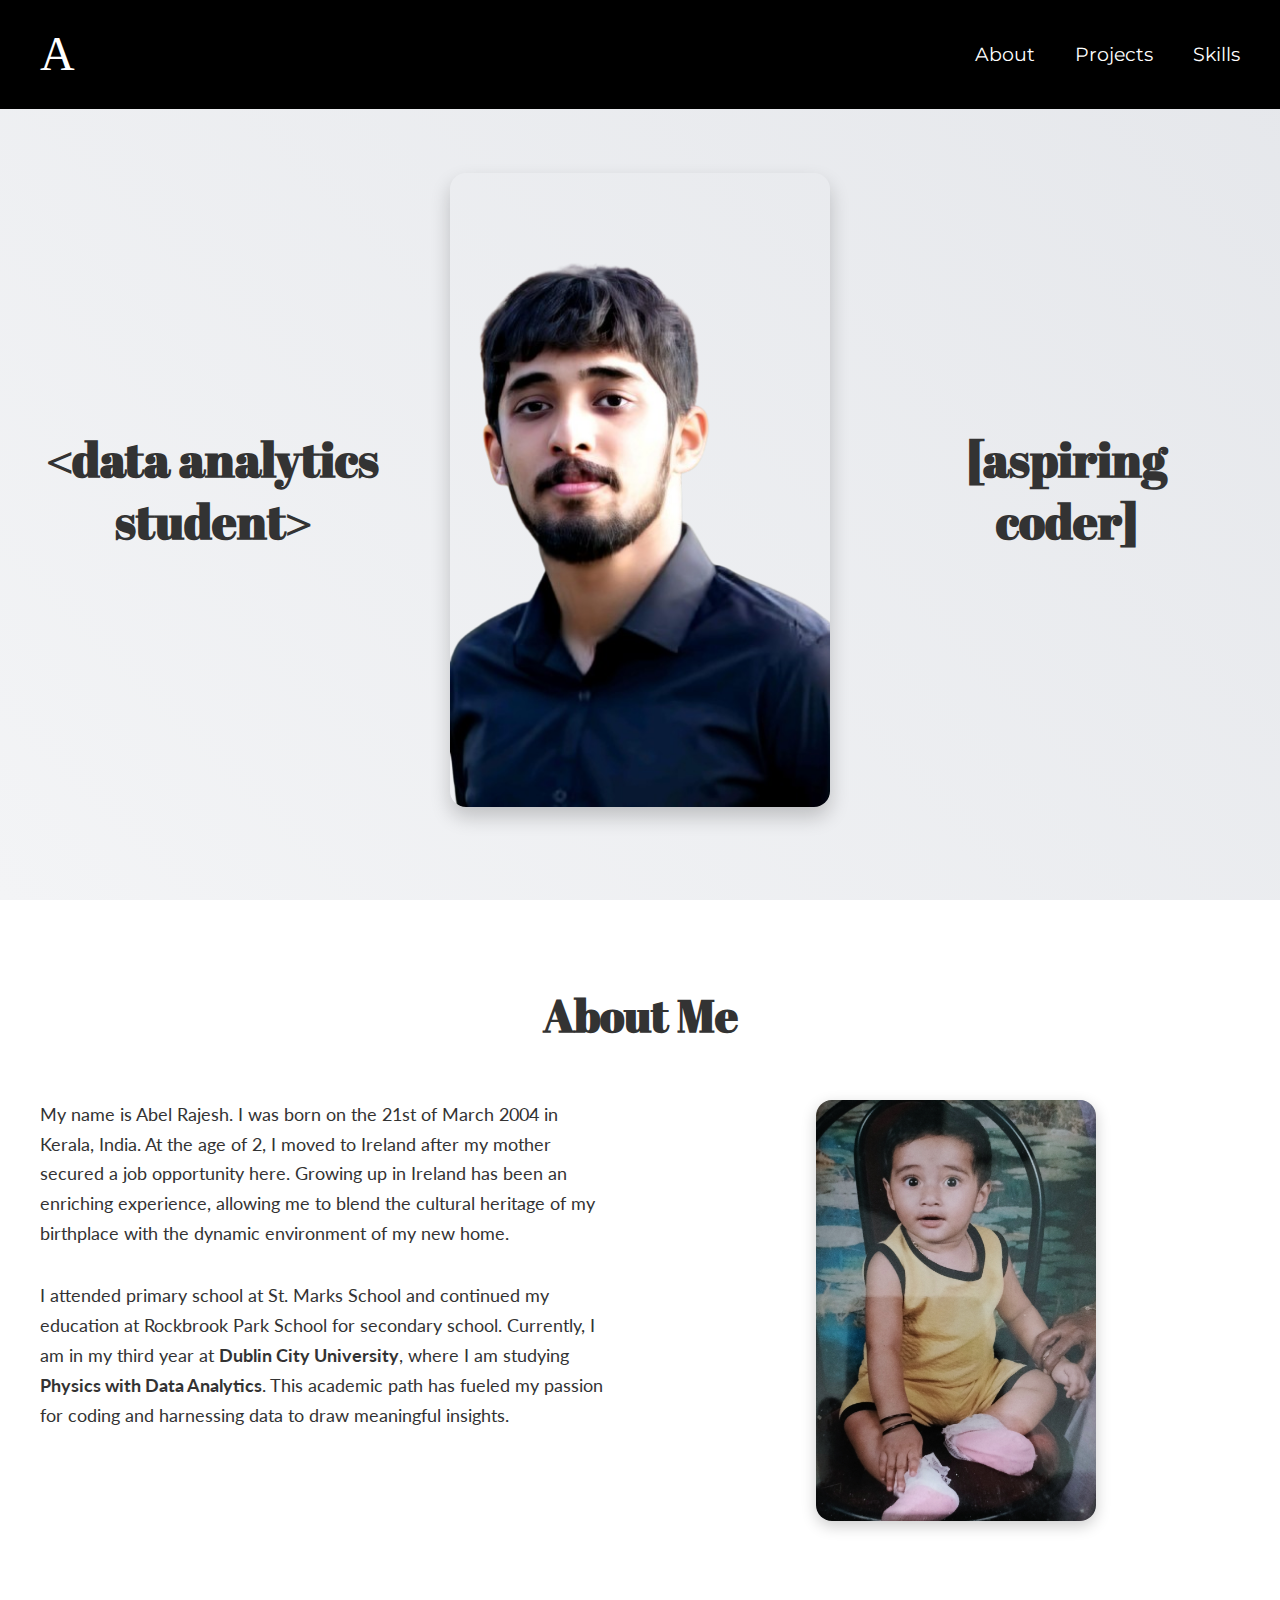
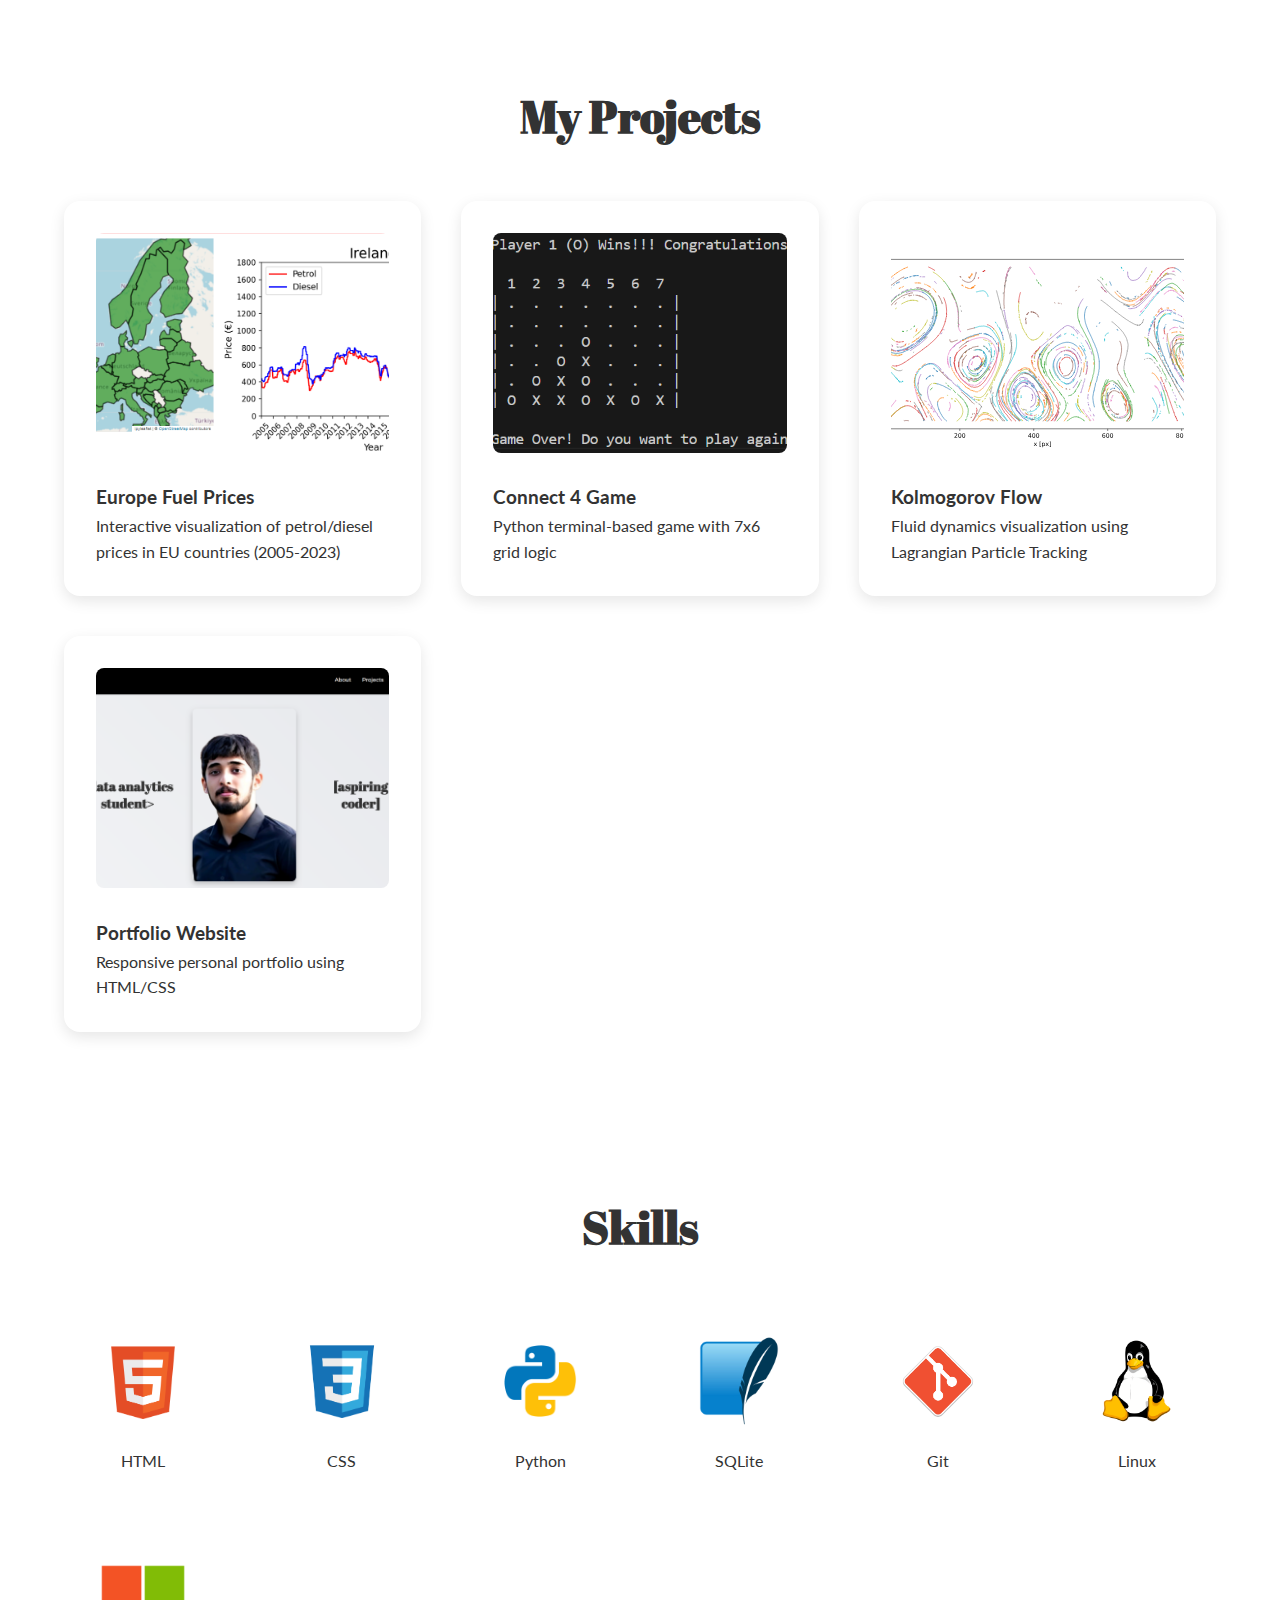
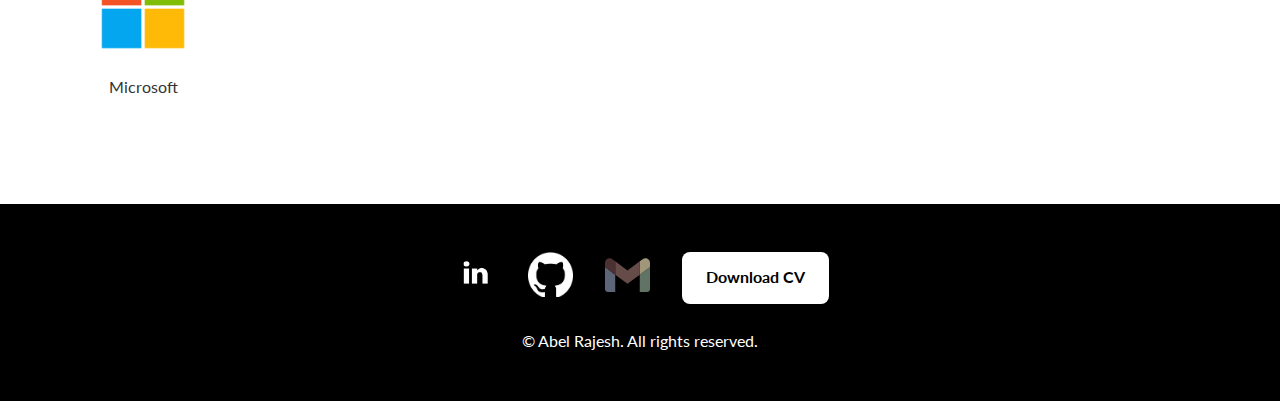
<file: index.html>
<!DOCTYPE html>
<html lang="en">
<head>
    <meta charset="UTF-8">
    <meta name="viewport" content="width=device-width, initial-scale=1.0">
    <title>Abel's Journey</title>
    <link rel="stylesheet" href="styles.css">
    <link href="https://fonts.googleapis.com/css2?family=Abril+Fatface&family=Lato:wght@400;700&family=Montserrat:wght@500&display=swap" rel="stylesheet">
</head>
<body>
    <header class="header">
        <div class="header-content">
            <a href="#" class="logo">A</a>
            <nav class="desktop-nav">
                <a href="#about">About</a>
                <a href="#projects">Projects</a>
                <a href="#skills">Skills</a>
            </nav>
            <div class="burger-menu" id="burger-menu">
                <div class="line"></div>
                <div class="line"></div>
                <div class="line"></div>
            </div>
        </div>
    </header>

    <nav class="mobile-nav" id="mobile-nav">
        <a href="#about">About</a>
        <a href="#projects">Projects</a>
        <a href="#skills">Skills</a>
    </nav>

    <main>
        <!-- Hero Section -->
        <section class="hero">
            <div class="hero-content">
                <h1 class="hero-left">&lt;data analytics student&gt;</h1>
                <img src="pics/abelcropped.png" alt="Abel" class="hero-image">
                <h1 class="hero-right">[aspiring coder]</h1>
            </div>
        </section>

        <!-- About Section -->
        <section id="about" class="section">
            <div class="section-content">
                <h2>About Me</h2>
                <div class="about-grid">
                    <div class="about-text">
                        <p>My name is Abel Rajesh. I was born on the 21st of March 2004 in Kerala, India. At the age of 2, I moved to Ireland after my mother secured a job opportunity here. Growing up in Ireland has been an enriching experience, allowing me to blend the cultural heritage of my birthplace with the dynamic environment of my new home.</p>
                        <p>I attended primary school at St. Marks School and continued my education at Rockbrook Park School for secondary school. Currently, I am in my third year at <strong>Dublin City University</strong>, where I am studying <strong>Physics with Data Analytics</strong>. This academic path has fueled my passion for coding and harnessing data to draw meaningful insights.</p>
                    </div>
                    <img src="pics/babyabel.jpg" alt="Baby Abel" class="about-image">
                </div>
            </div>
        </section>

        <!-- Projects Section -->
        <section id="projects" class="section">
            <div class="section-content">
                <h2>My Projects</h2>
                <div class="projects-grid">
                    <div class="project-card">
                        <img src="pics/proj1.png" alt="EU Fuel Prices">
                        <h3>Europe Fuel Prices</h3>
                        <p>Interactive visualization of petrol/diesel prices in EU countries (2005-2023)</p>
                    </div>
                    <div class="project-card">
                        <img src="pics/proj2.png" alt="Connect 4">
                        <h3>Connect 4 Game</h3>
                        <p>Python terminal-based game with 7x6 grid logic</p>
                    </div>
                    <div class="project-card">
                        <img src="pics/proj3.svg" alt="Kolmogorov Flow">
                        <h3>Kolmogorov Flow</h3>
                        <p>Fluid dynamics visualization using Lagrangian Particle Tracking</p>
                    </div>
                    <div class="project-card">
                        <img src="pics/proj4.png" alt="Portfolio">
                        <h3>Portfolio Website</h3>
                        <p>Responsive personal portfolio using HTML/CSS</p>
                    </div>
                </div>
            </div>
        </section>

        <!-- Skills Section -->
        <section id="skills" class="section">
            <div class="section-content">
                <h2>Skills</h2>
                <div class="skills-grid">
                    <div class="skill-item">
                        <img src="pics/html.png" alt="HTML">
                        <p>HTML</p>
                    </div>
                    <div class="skill-item">
                        <img src="pics/css.png" alt="CSS">
                        <p>CSS</p>
                    </div>
                    <div class="skill-item">
                        <img src="pics/python.png" alt="Python">
                        <p>Python</p>
                    </div>
                    <div class="skill-item">
                        <img src="pics/sqlite.png" alt="SQLite">
                        <p>SQLite</p>
                    </div>
                    <div class="skill-item">
                        <img src="pics/git.png" alt="Git">
                        <p>Git</p>
                    </div>
                    <div class="skill-item">
                        <img src="pics/linux.png" alt="Linux">
                        <p>Linux</p>
                    </div>
                    <div class="skill-item">
                        <img src="pics/microsoft.png" alt="Microsoft">
                        <p>Microsoft</p>
                    </div>
                </div>
            </div>
        </section>
    </main>

    <footer class="footer">
        <div class="social-links">
            <a href="https://linkedin.com/in/abel-rajesh" target="_blank">
                <img src="pics/linkedin.png" alt="LinkedIn">
            </a>
            <a href="https://github.com/abelraj20" target="_blank">
                <img src="pics/github.png" alt="GitHub">
            </a>
            <a href="mailto:abel.rajesh2@mail.dcu.ie">
                <img src="pics/gmail.svg" alt="Email">
            </a>
            <a href="pics/Abel_Rajesh_CV.pdf" download class="cv-button">Download CV</a>
        </div>
        <p>&copy; <span id="year"></span> Abel Rajesh. All rights reserved.</p>
    </footer>

    <script>
        // Mobile Menu Toggle
        const burgerMenu = document.getElementById('burger-menu');
        const mobileNav = document.getElementById('mobile-nav');

        // Close menu function
        const closeMenu = () => {
            mobileNav.classList.remove('active');
            burgerMenu.classList.remove('active');
        };

        // Toggle menu
        burgerMenu.addEventListener('click', (e) => {
            e.stopPropagation();
            mobileNav.classList.toggle('active');
            burgerMenu.classList.toggle('active');
        });

        // Close menu on click outside or link click
        document.addEventListener('click', (e) => {
            if (!burgerMenu.contains(e.target) && !mobileNav.contains(e.target)) {
                closeMenu();
            }
        });

        // Smooth scroll and close menu
        document.querySelectorAll('a[href^="#"]').forEach(anchor => {
            anchor.addEventListener('click', function(e) {
                e.preventDefault();
                const target = document.querySelector(this.getAttribute('href'));
                target.scrollIntoView({
                    behavior: 'smooth',
                    block: 'start'
                });
                closeMenu();
            });
        });

        // Logo click to top
        document.querySelector('.logo').addEventListener('click', (e) => {
            e.preventDefault();
            window.scrollTo({
                top: 0,
                behavior: 'smooth'
            });
        });
    </script>
</body>
</html>
</file>
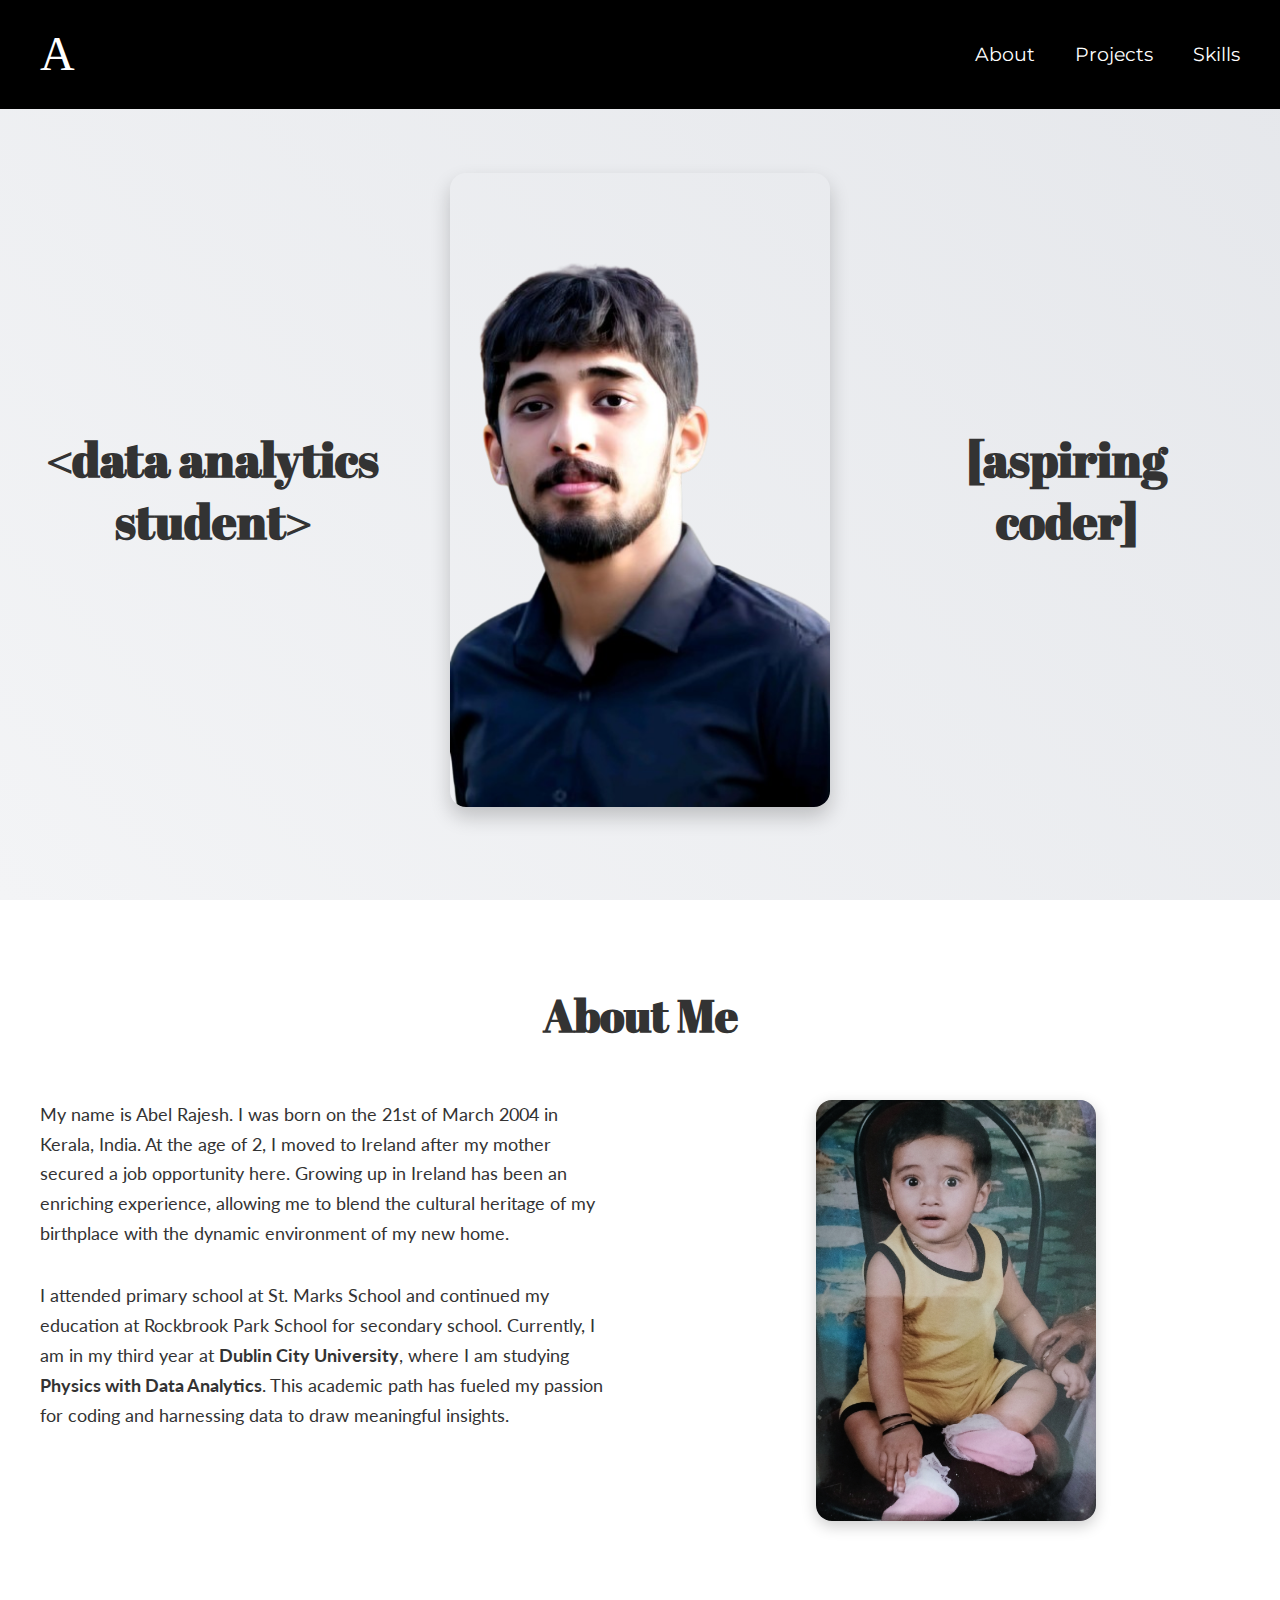
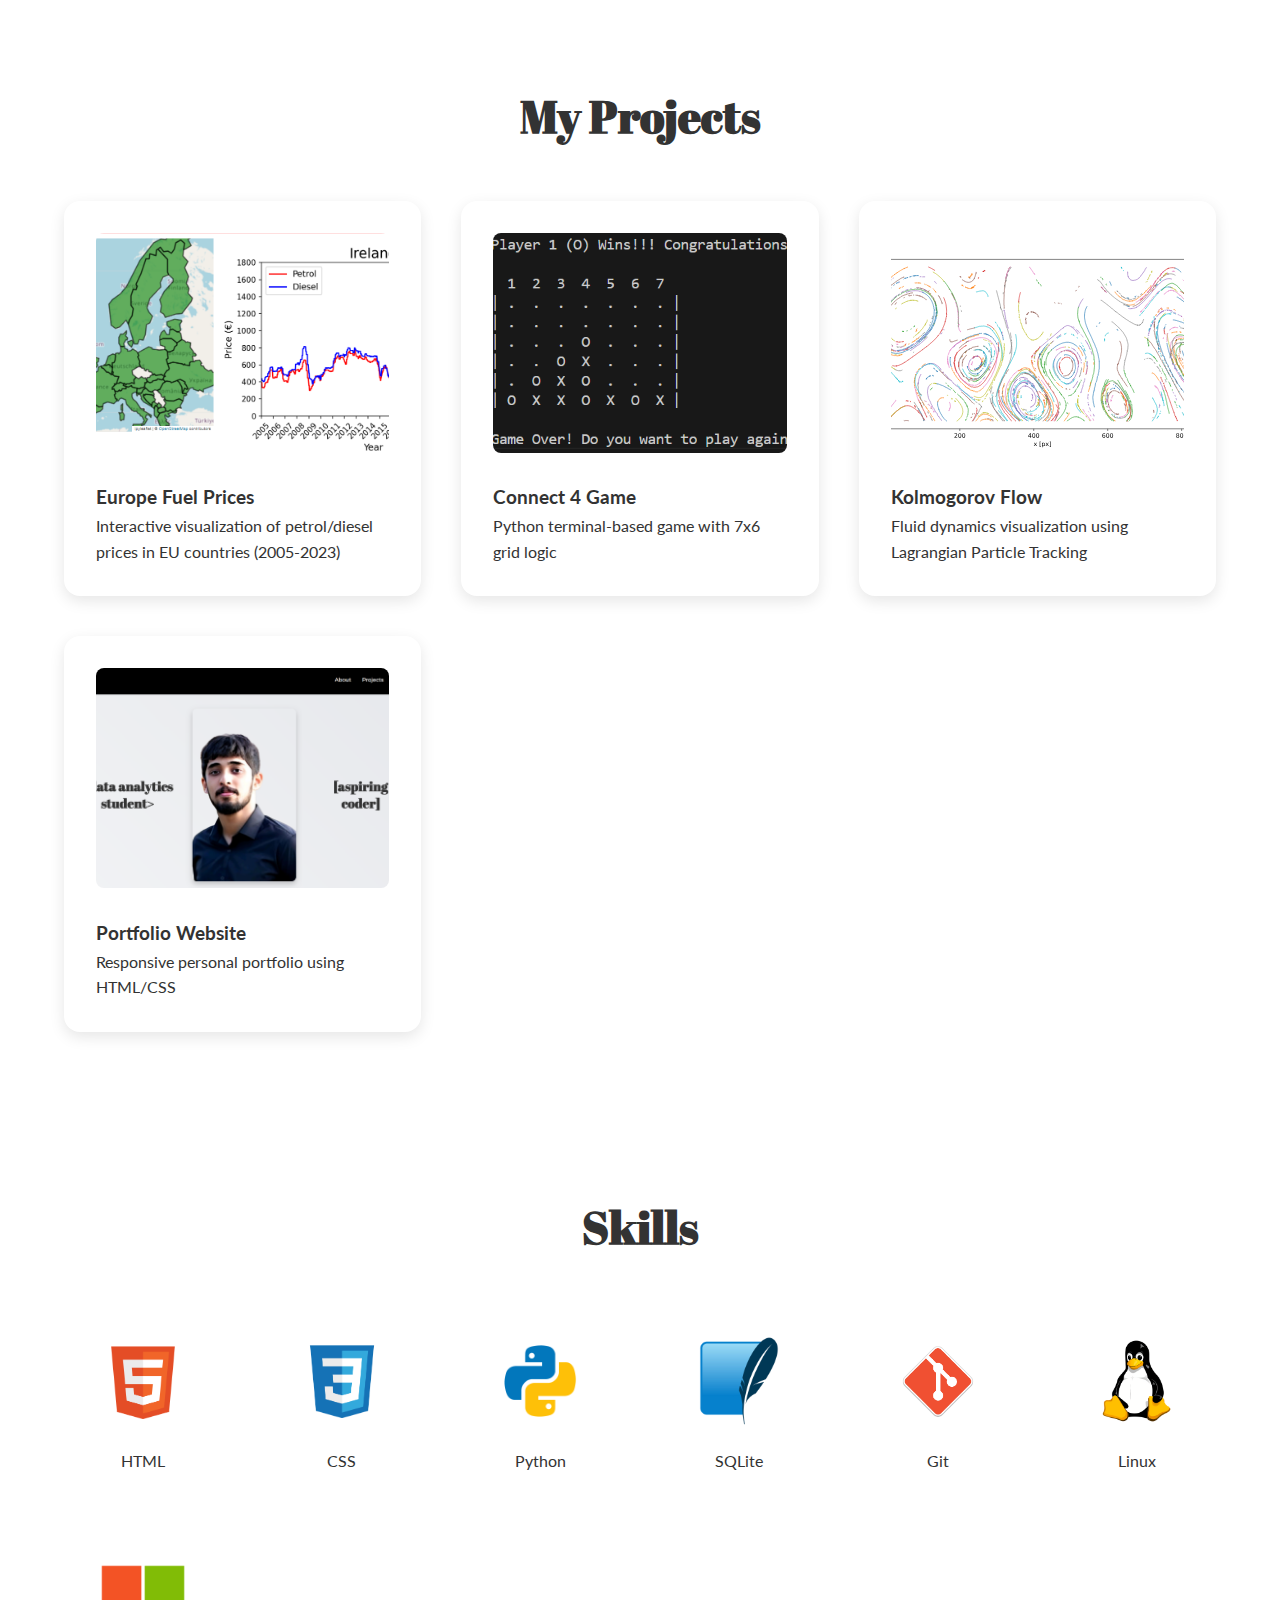
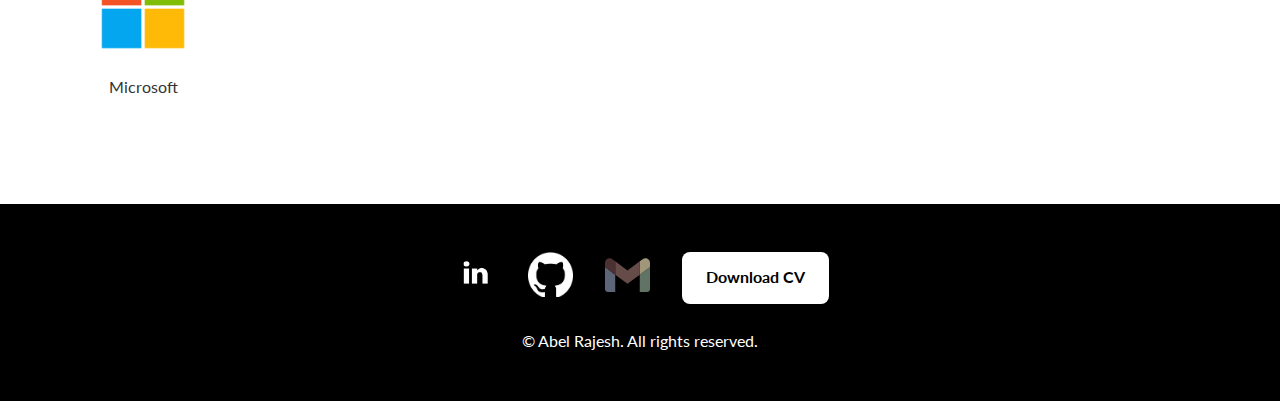
<file: webpagecode.html>
<!DOCTYPE html>
<html lang="en">
<head>
    <meta charset="UTF-8">
    <meta name="viewport" content="width=device-width, initial-scale=1.0">
    <title>Abel's Journey</title>
    <link rel="stylesheet" href="styles.css">
    <link href="https://fonts.googleapis.com/css2?family=Abril+Fatface&family=Lato:wght@400;700&family=Montserrat:wght@500&display=swap" rel="stylesheet">
</head>
<body>
    <header class="header">
        <div class="header-content">
            <a href="#" class="logo">A</a>
            <nav class="desktop-nav">
                <a href="#about">About</a>
                <a href="#projects">Projects</a>
                <a href="#skills">Skills</a>
            </nav>
            <div class="burger-menu" id="burger-menu">
                <div class="line"></div>
                <div class="line"></div>
                <div class="line"></div>
            </div>
        </div>
    </header>

    <nav class="mobile-nav" id="mobile-nav">
        <a href="#about">About</a>
        <a href="#projects">Projects</a>
        <a href="#skills">Skills</a>
    </nav>

    <main>
        <!-- Hero Section -->
        <section class="hero">
            <div class="hero-content">
                <h1 class="hero-left">&lt;data analytics student&gt;</h1>
                <img src="pics/abelcropped.png" alt="Abel" class="hero-image">
                <h1 class="hero-right">[aspiring coder]</h1>
            </div>
        </section>

        <!-- About Section -->
        <section id="about" class="section">
            <div class="section-content">
                <h2>About Me</h2>
                <div class="about-grid">
                    <div class="about-text">
                        <p>My name is Abel Rajesh. I was born on the 21st of March 2004 in Kerala, India. At the age of 2, I moved to Ireland after my mother secured a job opportunity here. Growing up in Ireland has been an enriching experience, allowing me to blend the cultural heritage of my birthplace with the dynamic environment of my new home.</p>
                        <p>I attended primary school at St. Marks School and continued my education at Rockbrook Park School for secondary school. Currently, I am in my third year at <strong>Dublin City University</strong>, where I am studying <strong>Physics with Data Analytics</strong>. This academic path has fueled my passion for coding and harnessing data to draw meaningful insights.</p>
                    </div>
                    <img src="pics/babyabel.jpg" alt="Baby Abel" class="about-image">
                </div>
            </div>
        </section>

        <!-- Projects Section -->
        <section id="projects" class="section">
            <div class="section-content">
                <h2>My Projects</h2>
                <div class="projects-grid">
                    <div class="project-card">
                        <img src="pics/proj1.png" alt="EU Fuel Prices">
                        <h3>Europe Fuel Prices</h3>
                        <p>Interactive visualization of petrol/diesel prices in EU countries (2005-2023)</p>
                    </div>
                    <div class="project-card">
                        <img src="pics/proj2.png" alt="Connect 4">
                        <h3>Connect 4 Game</h3>
                        <p>Python terminal-based game with 7x6 grid logic</p>
                    </div>
                    <div class="project-card">
                        <img src="pics/proj3.svg" alt="Kolmogorov Flow">
                        <h3>Kolmogorov Flow</h3>
                        <p>Fluid dynamics visualization using Lagrangian Particle Tracking</p>
                    </div>
                    <div class="project-card">
                        <img src="pics/proj4.png" alt="Portfolio">
                        <h3>Portfolio Website</h3>
                        <p>Responsive personal portfolio using HTML/CSS</p>
                    </div>
                </div>
            </div>
        </section>

        <!-- Skills Section -->
        <section id="skills" class="section">
            <div class="section-content">
                <h2>Skills</h2>
                <div class="skills-grid">
                    <div class="skill-item">
                        <img src="pics/html.png" alt="HTML">
                        <p>HTML</p>
                    </div>
                    <div class="skill-item">
                        <img src="pics/css.png" alt="CSS">
                        <p>CSS</p>
                    </div>
                    <div class="skill-item">
                        <img src="pics/python.png" alt="Python">
                        <p>Python</p>
                    </div>
                    <div class="skill-item">
                        <img src="pics/sqlite.png" alt="SQLite">
                        <p>SQLite</p>
                    </div>
                    <div class="skill-item">
                        <img src="pics/git.png" alt="Git">
                        <p>Git</p>
                    </div>
                    <div class="skill-item">
                        <img src="pics/linux.png" alt="Linux">
                        <p>Linux</p>
                    </div>
                    <div class="skill-item">
                        <img src="pics/microsoft.png" alt="Microsoft">
                        <p>Microsoft</p>
                    </div>
                </div>
            </div>
        </section>
    </main>

    <footer class="footer">
        <div class="social-links">
            <a href="https://linkedin.com/in/abel-rajesh" target="_blank">
                <img src="pics/linkedin.png" alt="LinkedIn">
            </a>
            <a href="https://github.com/abelraj20" target="_blank">
                <img src="pics/github.png" alt="GitHub">
            </a>
            <a href="mailto:abel.rajesh2@mail.dcu.ie">
                <img src="pics/gmail.svg" alt="Email">
            </a>
            <a href="pics/Abel_Rajesh_CV.pdf" download class="cv-button">Download CV</a>
        </div>
        <p>&copy; <span id="year"></span> Abel Rajesh. All rights reserved.</p>
    </footer>

    <script>
        // Mobile Menu Toggle
        const burgerMenu = document.getElementById('burger-menu');
        const mobileNav = document.getElementById('mobile-nav');

        // Close menu function
        const closeMenu = () => {
            mobileNav.classList.remove('active');
            burgerMenu.classList.remove('active');
        };

        // Toggle menu
        burgerMenu.addEventListener('click', (e) => {
            e.stopPropagation();
            mobileNav.classList.toggle('active');
            burgerMenu.classList.toggle('active');
        });

        // Close menu on click outside or link click
        document.addEventListener('click', (e) => {
            if (!burgerMenu.contains(e.target) && !mobileNav.contains(e.target)) {
                closeMenu();
            }
        });

        // Smooth scroll and close menu
        document.querySelectorAll('a[href^="#"]').forEach(anchor => {
            anchor.addEventListener('click', function(e) {
                e.preventDefault();
                const target = document.querySelector(this.getAttribute('href'));
                target.scrollIntoView({
                    behavior: 'smooth',
                    block: 'start'
                });
                closeMenu();
            });
        });

        // Logo click to top
        document.querySelector('.logo').addEventListener('click', (e) => {
            e.preventDefault();
            window.scrollTo({
                top: 0,
                behavior: 'smooth'
            });
        });
    </script>
</body>
</html>
</file>
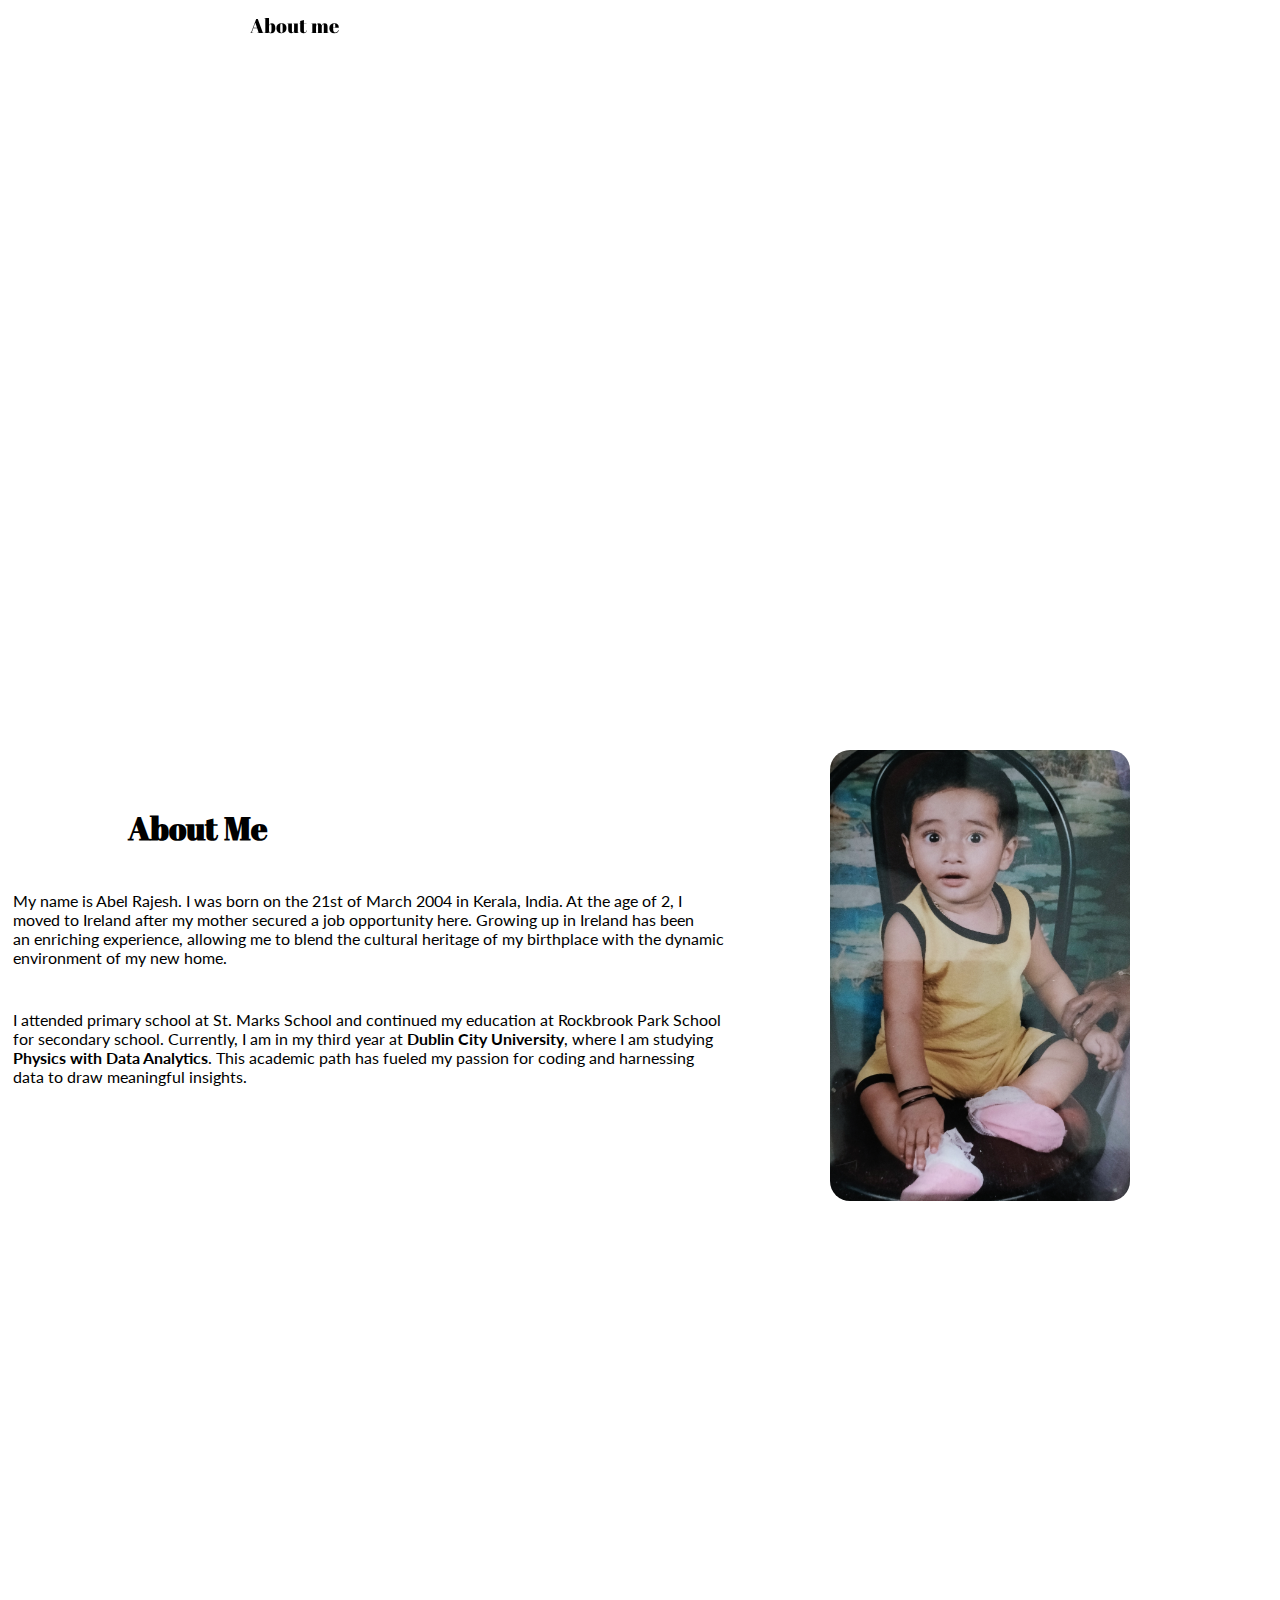
<file: webpagecode1.html>
<!DOCTYPE html>
<html lang="en">
<head>

    <meta charset="UTF-8">
    <meta name="viewport" content="width=device-width, initial-scale=1.0">
    <title>Abel's Journey</title>
    <link rel="stylesheet" type=text/css href="styles1.css">
    <link href="https://fonts.googleapis.com/css2?family=Abril+Fatface&display=swap" rel="stylesheet">
    <link href="https://fonts.googleapis.com/css2?family=Lato:wght@400;700&display=swap" rel="stylesheet">

</head>
<body>

    <h1 id="Aboutme" class="heading1">About Me</h1><br>

    <p class="paragraph1">
    My name is Abel Rajesh. I was born on the 21st of March 2004 in Kerala, India. At the age of 2, I 
    <br>moved to Ireland after my mother secured a job opportunity here. Growing up in Ireland has been 
    <br>an enriching experience, allowing me to blend the cultural heritage of my birthplace with the 
    dynamic <br>environment of my new home.
    </p>
    <p class="paragraph2">
    <br>I attended primary school at St. Marks School and continued my education at Rockbrook Park School<br> 
    for secondary school. Currently, I am in my third year at <strong>Dublin City University</strong>, 
    where I am studying <br><strong>Physics with Data Analytics</strong>. This academic path has fueled my 
    passion for coding and harnessing <br>data to draw meaningful insights.
    </p>

    <img src="pics1/babyabel.jpg" alt="Me at 6 months old." class="babyabel_img">
    <a href="#Aboutme" class="contents1">About me</a>
</body>
</html>
</file>
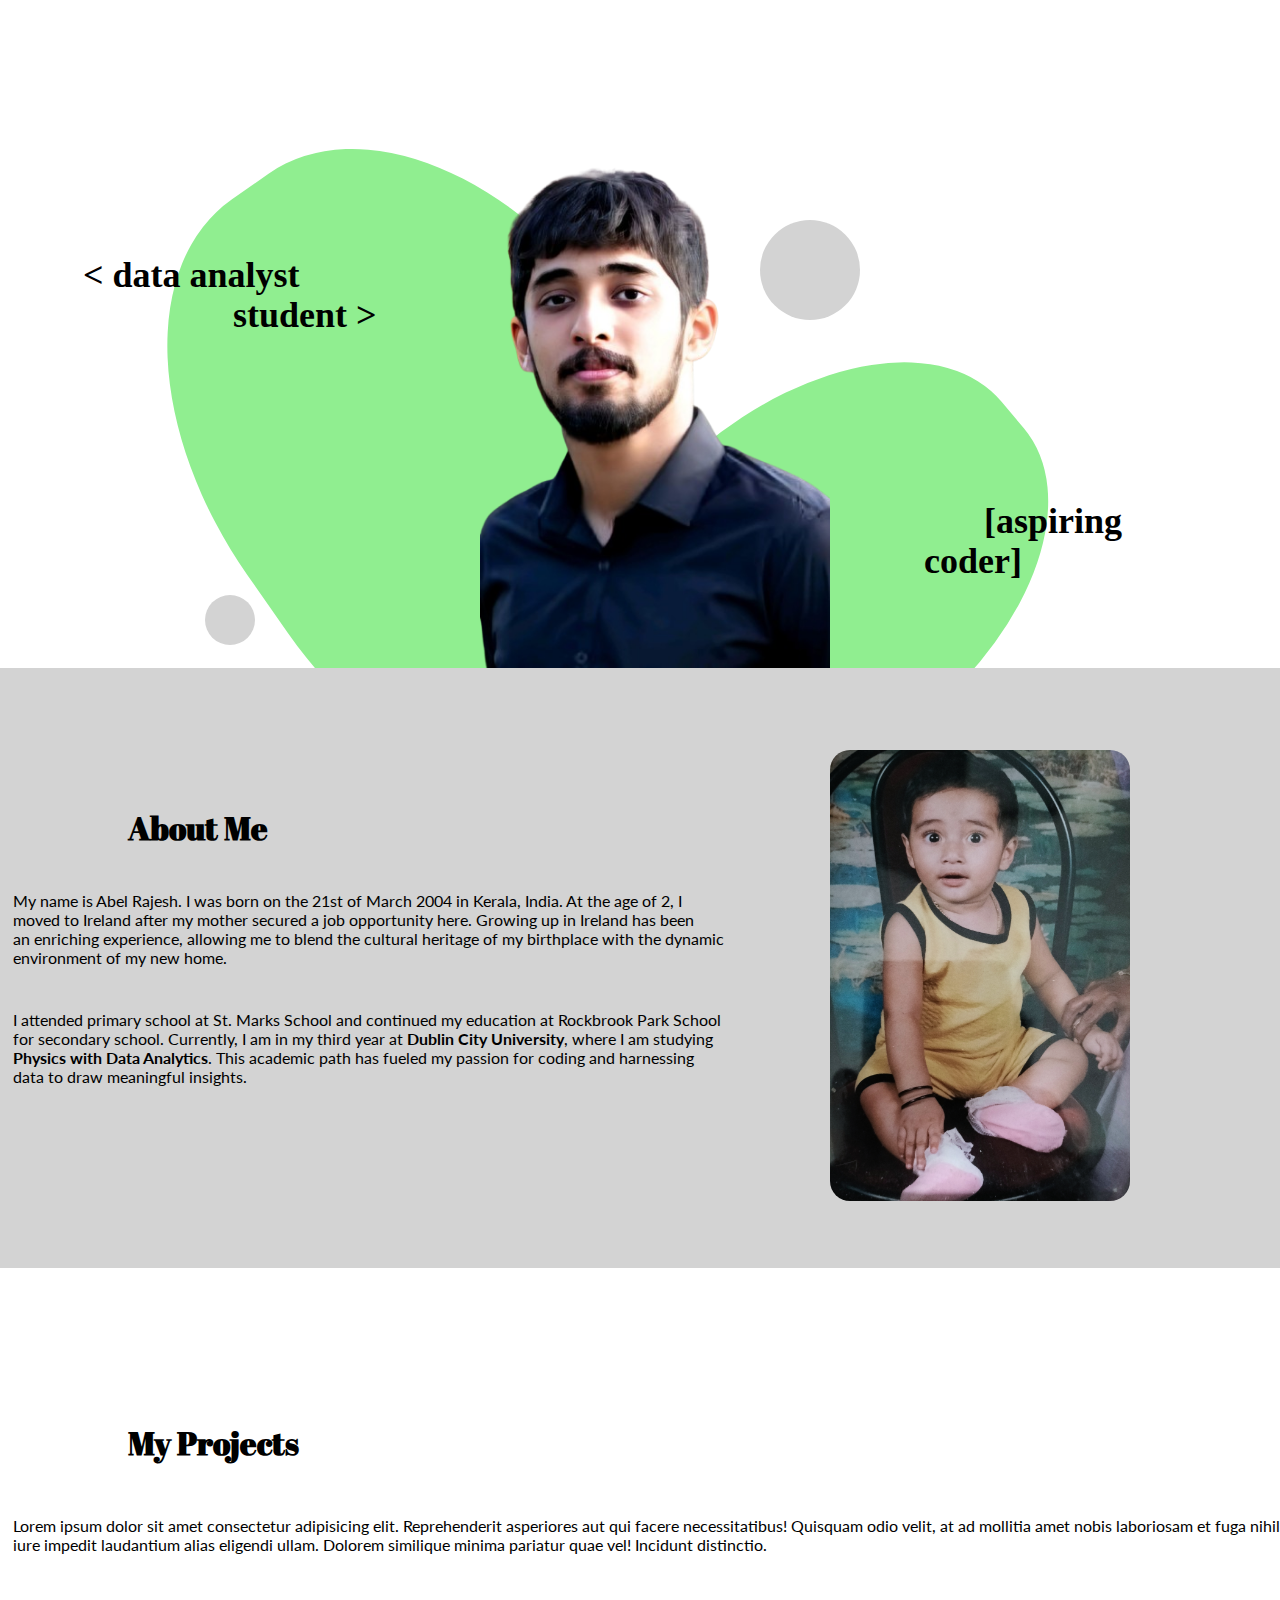
<file: day2html/webpagecode2.html>
<!DOCTYPE html>
<html lang="en">
<head>

    <meta charset="UTF-8">
    <meta name="viewport" content="width=device-width, initial-scale=1.0">
    <title>Abel's Journey</title>
    <link rel="stylesheet" type=text/css href="styles2.css">
    <link href="https://fonts.googleapis.com/css2?family=Abril+Fatface&display=swap" rel="stylesheet">
    <link href="https://fonts.googleapis.com/css2?family=Lato:wght@400;700&display=swap" rel="stylesheet">

</head>
<body>

    <div class="background_circle1"></div>
    <div class="background_circle2"></div>
    <div class="background_circle3"></div>
    <div class="background_circle4"></div>
    <div class="mainbackground"></div>

    <img src="pics2/abelcropped.png" alt="Me now" class="abel_img">

    <h1 class="heading1">
        <span class="word1">&lt; data analyst</span><br>
        <span class="word2">student &gt;</span>
    </h1>

    <h1 class="heading2">
        <span class="word3">[aspiring</span><br>
        <span class="word4">coder]</span>
    </h1>

    <h1 id="Aboutme" class="heading3">About Me</h1><br>

    <p class="paragraph1">
    My name is Abel Rajesh. I was born on the 21st of March 2004 in Kerala, India. At the age of 2, I 
    <br>moved to Ireland after my mother secured a job opportunity here. Growing up in Ireland has been 
    <br>an enriching experience, allowing me to blend the cultural heritage of my birthplace with the 
    dynamic <br>environment of my new home.
    </p>
    <p class="paragraph2">
    <br>I attended primary school at St. Marks School and continued my education at Rockbrook Park School<br> 
    for secondary school. Currently, I am in my third year at <strong>Dublin City University</strong>, 
    where I am studying <br><strong>Physics with Data Analytics</strong>. This academic path has fueled my 
    passion for coding and harnessing <br>data to draw meaningful insights.
    </p>

    <h1 id="MyProjects" class="heading4">My Projects</h1>
    <p class="paragraph3">
    Lorem ipsum dolor sit amet consectetur adipisicing elit. Reprehenderit asperiores aut qui facere 
    necessitatibus! Quisquam odio velit, at ad mollitia amet nobis laboriosam et fuga nihil iure impedit 
    laudantium alias eligendi ullam. Dolorem similique minima pariatur quae vel! Incidunt distinctio.
    </p>

    <img src="pics2/babyabel.jpg" alt="Me at 6 months old." class="babyabel_img">
</body>
</html>
</file>
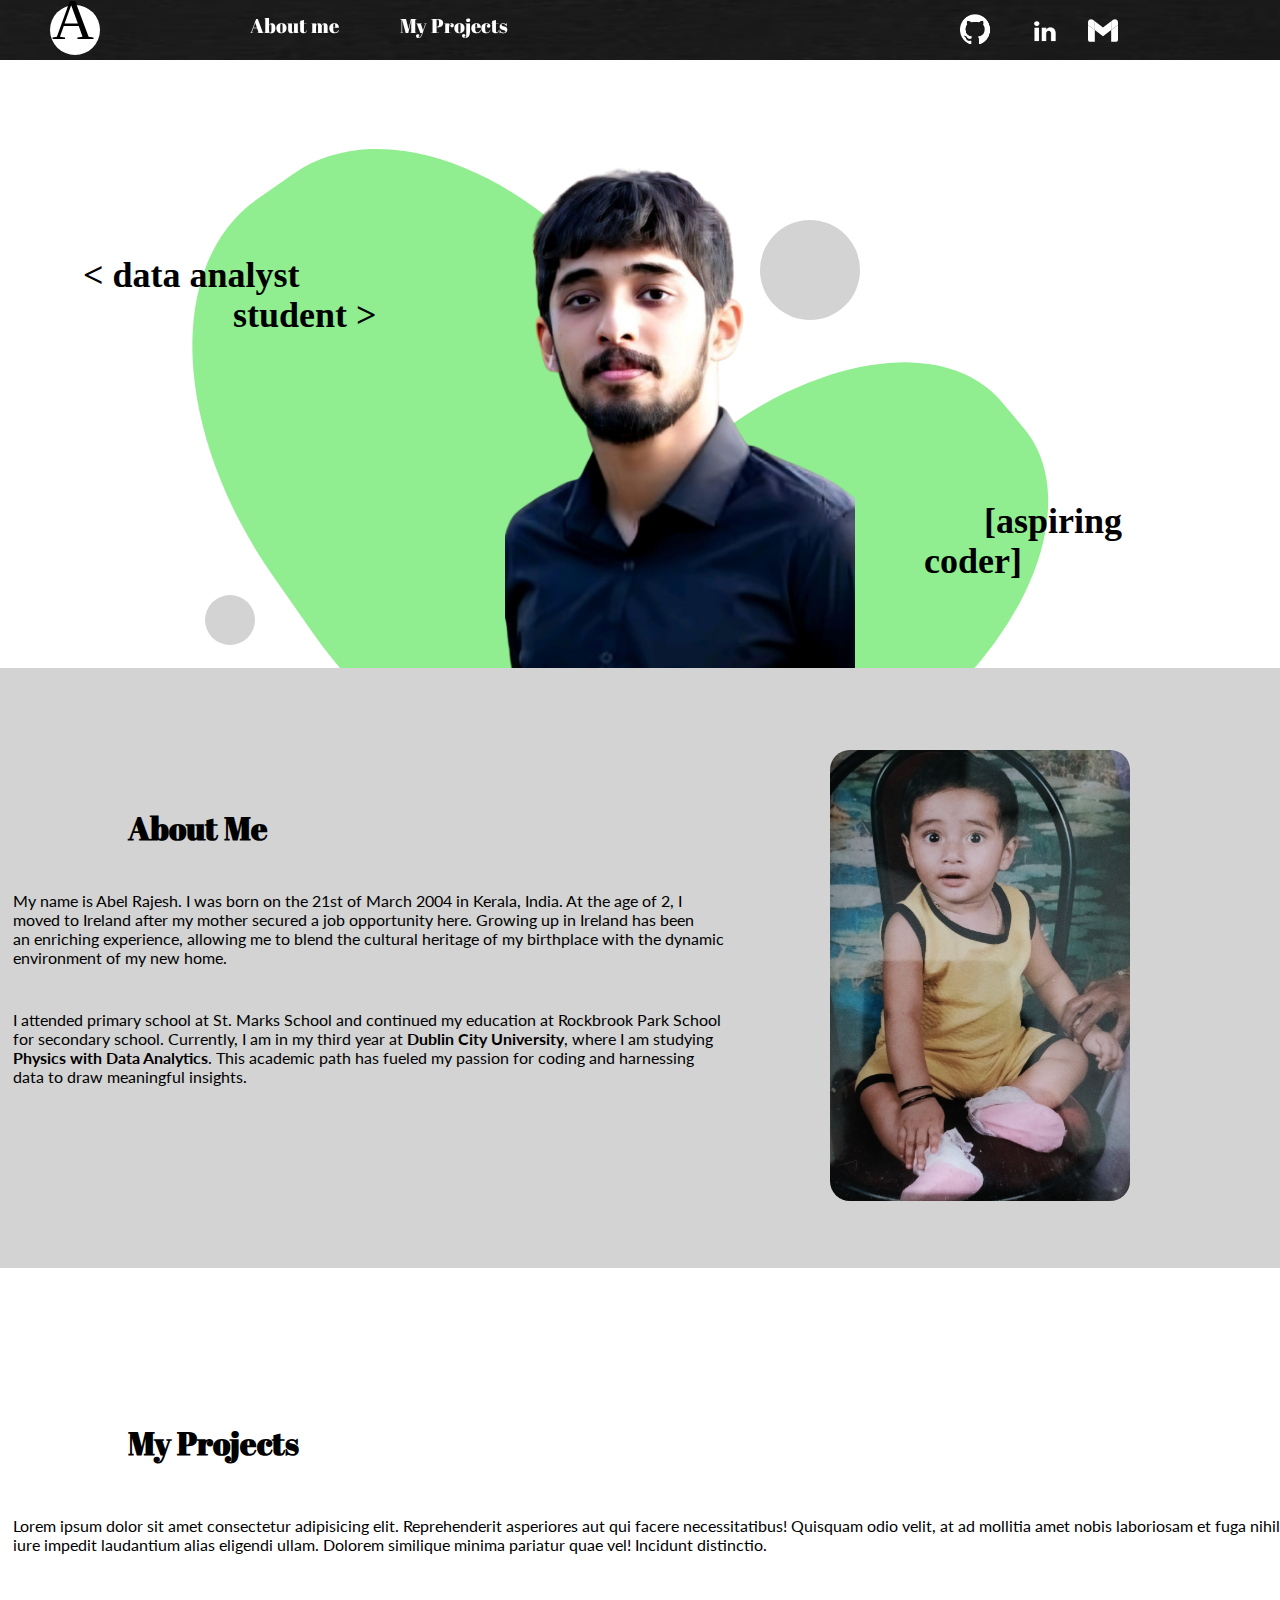
<file: day3html/webpagecode3.html>
<!DOCTYPE html>
<html lang="en">
<head>

    <meta charset="UTF-8">
    <meta name="viewport" content="width=device-width, initial-scale=1.0">
    <title>Abel's Journey</title>
    <link rel="stylesheet" type=text/css href="styles3.css">
    <link href="https://fonts.googleapis.com/css2?family=Abril+Fatface&display=swap" rel="stylesheet">
    <link href="https://fonts.googleapis.com/css2?family=Lato:wght@400;700&display=swap" rel="stylesheet">

</head>
<body>

    <div class="background_circle1"></div>
    <div class="background_circle2"></div>
    <div class="background_circle3"></div>
    <div class="background_circle4"></div>
    <div class="mainbackground"></div>
    <div class="logo">A</div>

    <img src="pics3/abelcropped.png" alt="Me now" class="abel_img">

    <h1 class="heading1">
        <span class="word1">&lt; data analyst</span><br>
        <span class="word2">student &gt;</span>
    </h1>

    <h1 class="heading2">
        <span class="word3">[aspiring</span><br>
        <span class="word4">coder]</span>
    </h1>

    <h1 id="Aboutme" class="heading3">About Me</h1><br>

    <p class="paragraph1">
    My name is Abel Rajesh. I was born on the 21st of March 2004 in Kerala, India. At the age of 2, I 
    <br>moved to Ireland after my mother secured a job opportunity here. Growing up in Ireland has been 
    <br>an enriching experience, allowing me to blend the cultural heritage of my birthplace with the 
    dynamic <br>environment of my new home.
    </p>
    <p class="paragraph2">
    <br>I attended primary school at St. Marks School and continued my education at Rockbrook Park School<br> 
    for secondary school. Currently, I am in my third year at <strong>Dublin City University</strong>, 
    where I am studying <br><strong>Physics with Data Analytics</strong>. This academic path has fueled my 
    passion for coding and harnessing <br>data to draw meaningful insights.
    </p>

    <h1 id="MyProjects" class="heading4">My Projects</h1>
    <p class="paragraph3">
    Lorem ipsum dolor sit amet consectetur adipisicing elit. Reprehenderit asperiores aut qui facere 
    necessitatibus! Quisquam odio velit, at ad mollitia amet nobis laboriosam et fuga nihil iure impedit 
    laudantium alias eligendi ullam. Dolorem similique minima pariatur quae vel! Incidunt distinctio.
    </p>

    <img src="pics3/babyabel.jpg" alt="Me at 6 months old." class="babyabel_img">
    <img src="pics3/black.png" alt="black border" class="blackborder">
    <img src="pics3/white.png" alt="white circle" class="whitecircle">

    <a 
    href="https://www.linkedin.com/in/abel-rajesh-324764280/"
    target="_blank"
    rel="noopener noreferrer">
    <img src="pics3/linkedin.png" alt="LinkedIn" class="linkedIn_img">
    </a>
    <a 
    href="https://github.com/abelraj20?tab=repositories"
    target="_blank"
    rel="noopener noreferrer">
    <img src="pics3/github.png" alt="Github" class="github_img">
    </a>
    <a 
    href="mailto:abel.rajesh2@mail.dcu.ie"
    target="_blank"
    rel="noopener noreferrer">
    <img src="pics3/gmail.svg" alt="Gmail" class="gmail_img">
    </a>
    <a href="#Aboutme" class="contents1">About me</a>
    <a href="#MyProjects" class="contents2">My Projects</a>
</body>
</html>
</file>
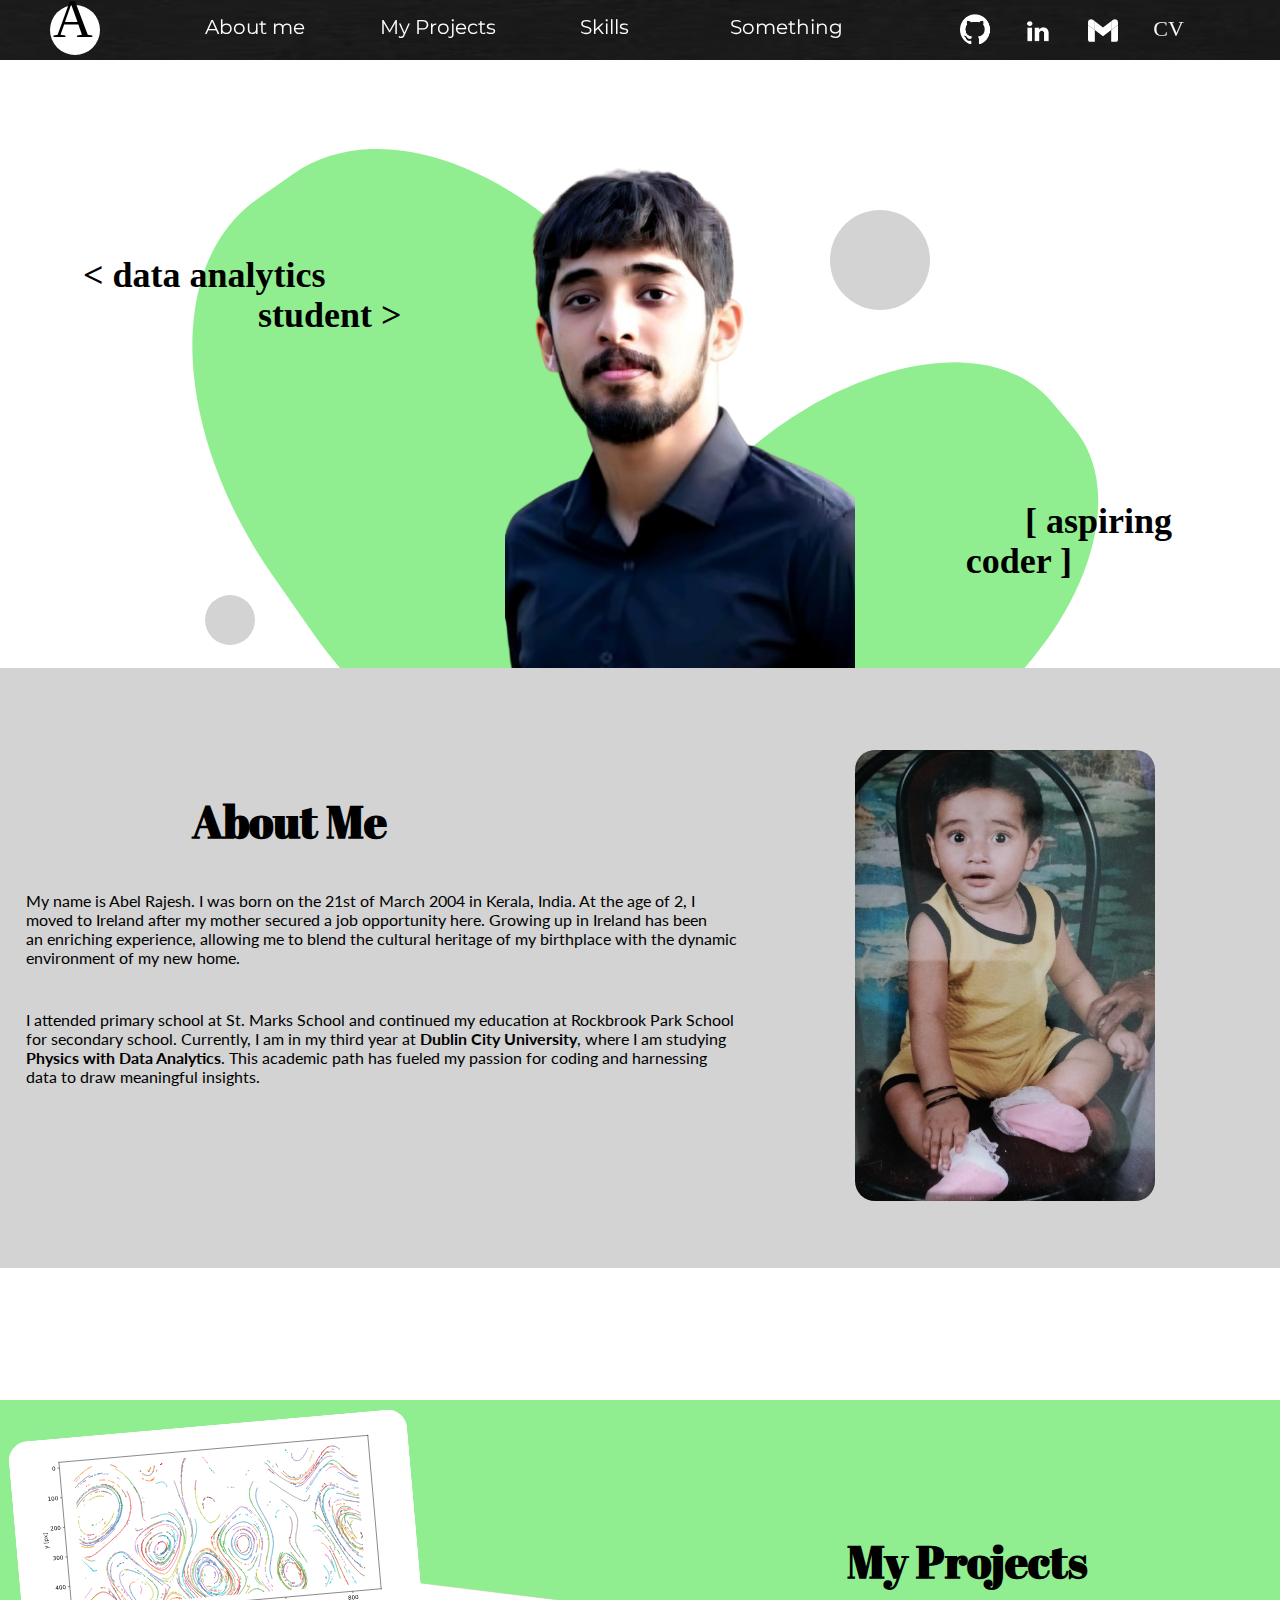
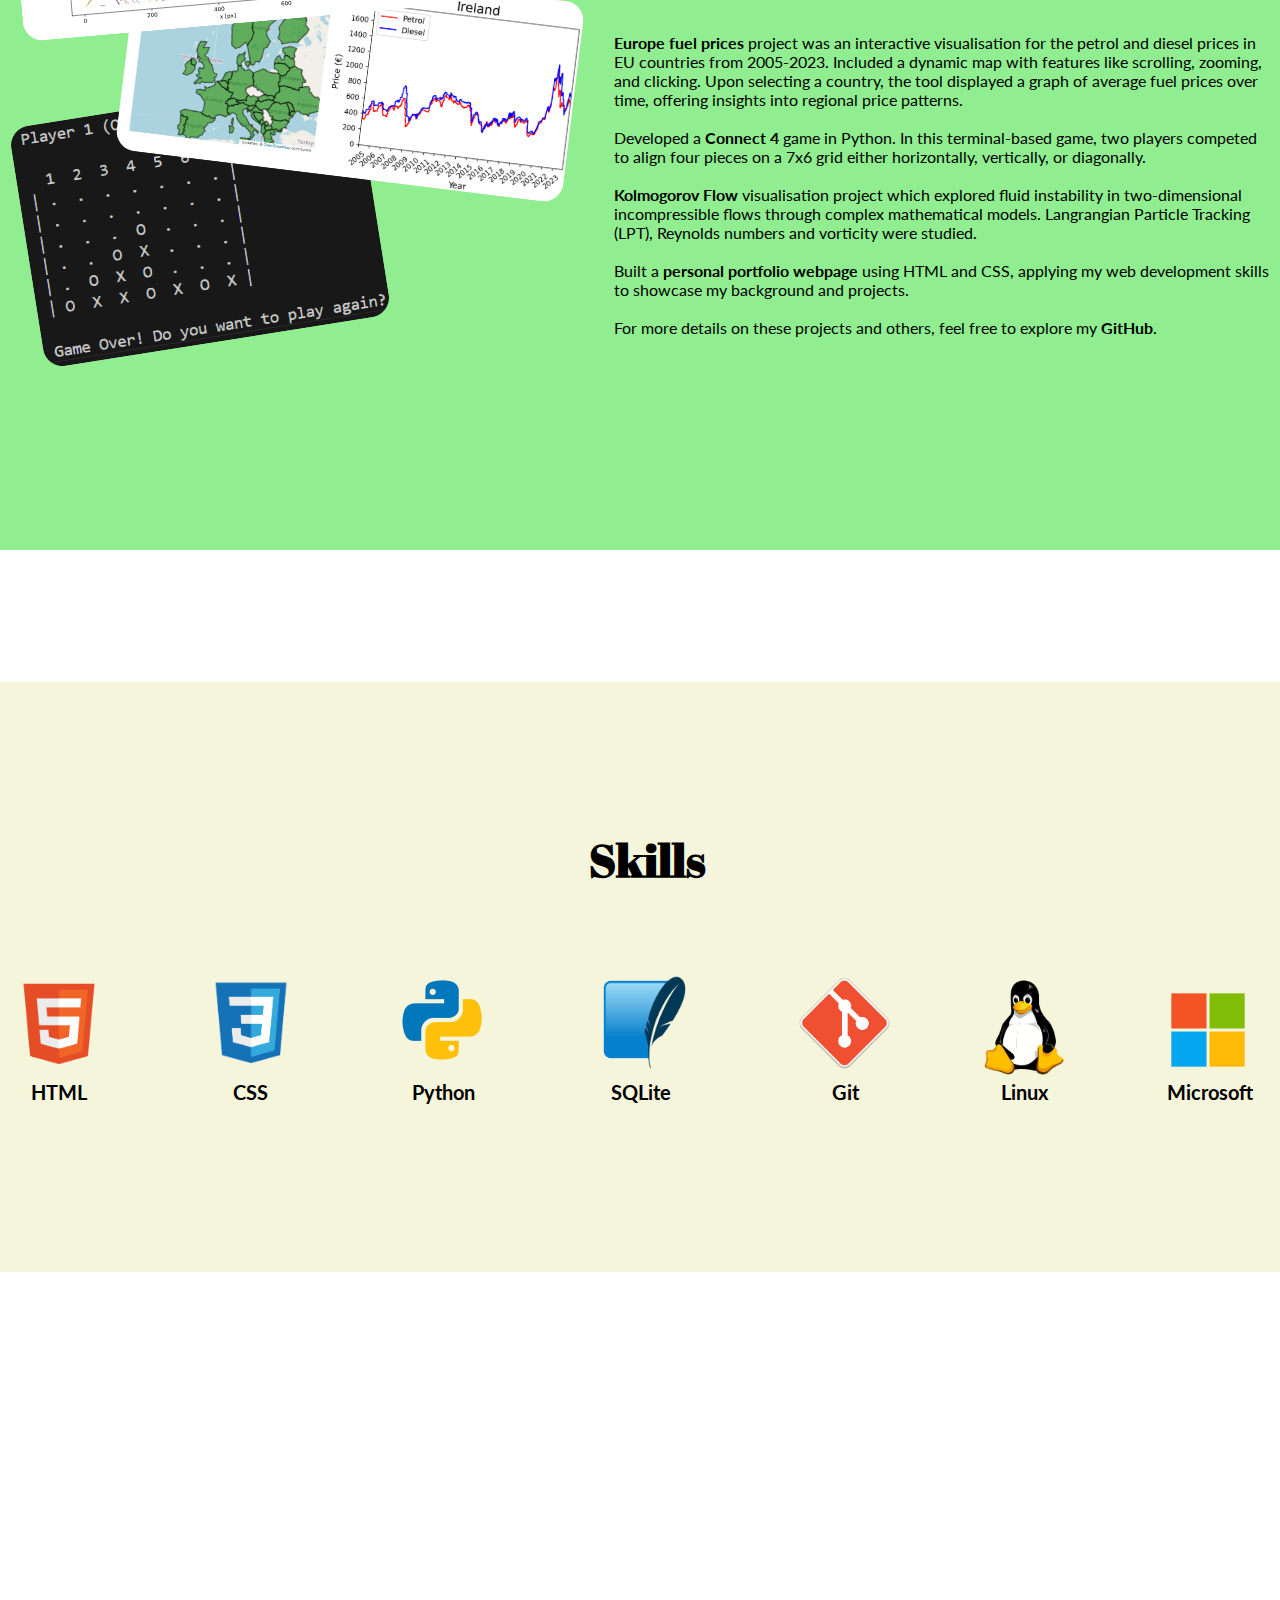
<file: day4html/webpagecode4.html>
<!DOCTYPE html>
<html lang="en">
<head>

    <meta charset="UTF-8">
    <meta name="viewport" content="width=device-width, initial-scale=1.0">
    <title>Abel's Journey</title>
    <link rel="stylesheet" type=text/css href="styles4.css">
    <link href="https://fonts.googleapis.com/css2?family=Abril+Fatface&display=swap" rel="stylesheet">
    <link href="https://fonts.googleapis.com/css2?family=Lato:wght@400;700&display=swap" rel="stylesheet">
    <link href="https://fonts.googleapis.com/css2?family=Montserrat:wght@500&display=swap" rel="stylesheet">

</head>
<body>

    <div class="background_circle1"></div>
    <div class="background_circle2"></div>
    <div class="background_circle3"></div>
    <div class="background_circle4"></div>
    <div class="mainbackground1"></div>
    <div class="mainbackground2"></div>
    <div class="mainbackground3"></div>

    <a href="#" class="Home">A</a>
    <a href="#Aboutme" class="contents1">About me</a>
    <a href="#MyProjects" class="contents2">My Projects</a>
    <a href="#Skills" class="contents3">Skills</a>
    <a href="#Something" class="contents4">Something</a>

    <img src="pics4/abelcropped.png" alt="Me now" class="abel_img">

    <h1 class="heading1">
        <span class="word1">&lt; data analytics</span><br>
        <span class="word2">student &gt;</span>
    </h1>

    <h1 class="heading2">
        <span class="word3">[ aspiring</span><br>
        <span class="word4">coder ]</span>
    </h1>

    <h1 id="Aboutme" class="heading3">About Me</h1><br>

    <p class="paragraph1">
    My name is Abel Rajesh. I was born on the 21st of March 2004 in Kerala, India. At the age of 2, I 
    <br>moved to Ireland after my mother secured a job opportunity here. Growing up in Ireland has been 
    <br>an enriching experience, allowing me to blend the cultural heritage of my birthplace with the 
    dynamic <br>environment of my new home.
    </p>
    <p class="paragraph2">
    <br>I attended primary school at St. Marks School and continued my education at Rockbrook Park School<br> 
    for secondary school. Currently, I am in my third year at <strong>Dublin City University</strong>, 
    where I am studying <br><strong>Physics with Data Analytics</strong>. This academic path has fueled my 
    passion for coding and harnessing <br>data to draw meaningful insights.
    </p>

    <h1 id="MyProjects" class="heading4">My Projects</h1>
    <p class="paragraph3">
    <strong>Europe fuel prices</strong> project was an interactive visualisation for the petrol and 
    diesel prices in <br> EU countries from 2005-2023. Included a dynamic map with features like scrolling, 
    zooming, <br> and clicking. Upon selecting a country, the tool displayed a graph of average fuel
    prices over <br> time, offering insights into regional price patterns. <br>

    <br> Developed a <strong>Connect 4</strong> game in Python. In this terminal-based game, 
    two players competed <br> to align four pieces on a 7x6 grid either horizontally, 
    vertically, or diagonally. <br>

    <br> <strong>Kolmogorov Flow</strong> visualisation project which explored fluid instability in two-dimensional 
    incompressible flows through complex mathematical models. Langrangian Particle 
    Tracking (LPT), Reynolds numbers and vorticity were studied. <br>

    <br> Built a <strong>personal portfolio webpage</strong> using HTML and CSS, applying
    my web development skills to showcase my background and projects. <br>

    <br> For more details on these projects and others, feel free to explore my <strong>GitHub</strong>.

    </p>

    <h1 id="Skills" class="heading5">Skills</h1>
    <p class="description1">
    <strong>HTML</strong>
    </p>
    <p class="description2">
    <strong>CSS</strong>
    </p>
    <p class="description3">
    <strong>Python</strong>
    </p>
    <p class="description4">
    <strong>SQLite</strong>
    </p>
    <p class="description5">
    <strong>Git</strong>
    </p>
    <p class="description6">
    <strong>Linux</strong>
    </p>
    <p class="description7">
    <strong>Microsoft</strong>
    </p>
    

    <img src="pics4/babyabel.jpg" alt="Me at 6 months old." class="babyabel_img">
    <img src="pics4/black.png" alt="black border" class="blackborder">
    <img src="pics4/white.png" alt="white circle" class="whitecircle">
    <img src="pics4/proj1.png" alt="EU fuel prices project" class="proj1_img">
    <img src="pics4/proj2.png" alt="Connect 4 project" class="proj2_img">
    <img src="pics4/proj3.svg" alt="Kolmogorov flow project" class="proj3_img">
    <img src="pics4/html.png" alt="HTML Logo" class="html_img">
    <img src="pics4/css.png" alt="CSS Logo" class="css_img">
    <img src="pics4/python.png" alt="Python Logo" class="python_img">
    <img src="pics4/sqlite.png" alt="SQLite Logo" class="sqlite_img">
    <img src="pics4/git.png" alt="Git Logo" class="git_img">
    <img src="pics4/linux.png" alt="Linux Logo" class="linux_img">
    <img src="pics4/microsoft.png" alt="Microsoft Logo" class="microsoft_img">

    <a 
    href="https://www.linkedin.com/in/abel-rajesh-324764280/"
    target="_blank"
    rel="noopener noreferrer">
    <img src="pics4/linkedin.png" alt="LinkedIn" class="linkedIn_img">
    </a>
    <a 
    href="https://github.com/abelraj20?tab=repositories"
    target="_blank"
    rel="noopener noreferrer">
    <img src="pics4/github.png" alt="Github" class="github_img">
    </a>
    <a 
    href="mailto:abel.rajesh2@mail.dcu.ie"
    target="_blank"
    rel="noopener noreferrer">
    <img src="pics4/gmail.svg" alt="Gmail" class="gmail_img">
    </a>
    <a 
    href="pics4/MyCV.pdf" download
    class="CV"
    target="_blank"
    rel="noopener noreferrer">
    CV
    </a>
</body>
</html>
</file>
<file: styles.css>
/* Base Styles */
* {
    margin: 0;
    padding: 0;
    box-sizing: border-box;
}

body {
    font-family: 'Lato', sans-serif;
    line-height: 1.6;
    color: #333;
    overflow-x: hidden;
}

/* Header Styles */
.header {
    background: #000;
    padding: 1rem;
    position: fixed;
    width: 100%;
    top: 0;
    z-index: 1000;
}

.header-content {
    max-width: 1200px;
    margin: 0 auto;
    display: flex;
    justify-content: space-between;
    align-items: center;
}

.logo {
    font-family: 'Jokerman', cursive;
    font-size: 3rem;
    color: white;
    text-decoration: none;
    transition: transform 0.3s;
}

.logo:hover {
    transform: scale(1.2);
}

.desktop-nav {
    display: flex;
    gap: 2.5rem; /* Increased gap */
}

.desktop-nav a {
    color: white;
    text-decoration: none;
    font-family: 'Montserrat', sans-serif;
    font-size: 1.2rem; /* Larger nav items */
    transition: all 0.3s;
}

.desktop-nav a:hover {
    transform: scale(1.2);
}

.burger-menu {
    display: none;
    flex-direction: column;
    gap: 5px;
    cursor: pointer;
    z-index: 1001;
}

.burger-menu .line {
    width: 30px;
    height: 3px;
    background: white;
    transition: all 0.3s;
}

/* Mobile Navigation */
.mobile-nav {
    position: fixed;
    top: 0;
    right: -100%;
    height: 100vh;
    width: 70%;
    background: rgba(0,0,0,0.95);
    display: flex;
    flex-direction: column;
    gap: 2.5rem; /* Increased gap */
    padding: 130px 2rem 2rem;
    transition: right 0.3s ease;
    z-index: 999;
}

.mobile-nav.active {
    right: 0;
}

.mobile-nav a {
    color: white;
    text-decoration: none;
    font-size: 1.5rem; /* Larger mobile nav items */
    padding: 0.5rem 0;
}

/* Hero Section */
.hero {
    padding: 160px 2rem 80px; /* Increased padding */
    min-height: 100vh;
    display: flex;
    align-items: center;
    background: linear-gradient(45deg, #f3f4f6, #e5e7eb);
}

.hero-content {
    max-width: 1200px;
    margin: 0 auto;
    display: grid;
    grid-template-columns: 1fr auto 1fr;
    gap: 4rem; /* Increased gap */
    align-items: center;
    text-align: center;
}

.hero-text {
    display: flex;
    flex-direction: column;
    gap: 3rem; /* More space between phrases */
}

.hero-left, .hero-right {
    font-family: 'Abril Fatface', cursive;
    font-size: 3rem; /* Larger text */
    margin: 0;
    line-height: 1.3;
    transition: transform 0.3s;
}

.hero-image {
    width: 100%;
    max-width: 380px; /* Slightly larger image */
    border-radius: 1rem;
    box-shadow: 0 10px 20px rgba(0,0,0,0.2);
    margin: 0 auto; /* Better centering */
}

/* Sections */
.section {
    padding: 5rem 2rem; /* More padding */
    scroll-margin-top: 130px; /* More space below header */
}

.section-content {
    max-width: 1200px;
    margin: 0 auto;
}

.section h2 {
    font-family: 'Abril Fatface', cursive;
    font-size: 2.8rem; /* Larger section titles */
    margin-bottom: 3rem;
    text-align: center;
}

/* About Section */
.about-grid {
    display: grid;
    grid-template-columns: 1fr 1fr;
    gap: 4rem; /* Increased gap */
    align-items: start;
}

.about-text p {
    margin-bottom: 2rem; /* More spacing between paragraphs */
    font-size: 1.1rem;
    line-height: 1.7;
}

.about-image {
    width: 100%;
    max-width: 280px; /* Smaller than main image */
    border-radius: 1rem;
    box-shadow: 0 5px 15px rgba(0,0,0,0.2);
    margin: 0 auto;
}

/* Projects Section */
.projects-grid {
    display: grid;
    grid-template-columns: repeat(auto-fit, minmax(280px, 1fr)); /* Larger cards */
    gap: 2.5rem; /* Increased gap */
    padding: 0 1.5rem;
}

.project-card {
    background: white;
    border-radius: 1rem;
    padding: 2rem; /* More padding */
    box-shadow: 0 5px 15px rgba(0,0,0,0.1);
    transition: transform 0.3s;
}

.project-card:hover {
    transform: translateY(-8px); /* Larger hover effect */
}

.project-card img {
    width: 100%;
    height: 220px; /* Taller images */
    object-fit: cover;
    border-radius: 0.5rem;
    margin-bottom: 1.5rem;
}

/* Skills Section */
.skills-grid {
    display: grid;
    grid-template-columns: repeat(auto-fit, minmax(140px, 1fr)); /* Larger items */
    gap: 2.5rem; /* Increased gap */
    padding: 0 1.5rem;
}

.skill-item {
    text-align: center;
    padding: 1.5rem; /* More padding */
}

.skill-item img {
    width: 90px; /* Larger icons */
    height: 90px;
    object-fit: contain;
    margin-bottom: 1rem;
}

/* Footer */
.footer {
    background: #000;
    color: white;
    padding: 3rem 2rem; /* More padding */
    text-align: center;
}

.social-links {
    display: flex;
    justify-content: center;
    gap: 2rem; /* Increased gap */
    margin-bottom: 1.5rem;
}

.social-links img {
    width: 45px; /* Larger icons */
    height: 45px;
    transition: transform 0.3s;
}

.social-links img[alt="Email"] {
    filter: grayscale(80%) brightness(0.8);
}

.social-links img:hover {
    transform: scale(1.25); /* Larger hover effect */
}

.cv-button {
    background: white;
    color: #000;
    padding: 0.75rem 1.5rem; /* Larger button */
    border-radius: 8px;
    text-decoration: none;
    font-weight: bold;
    transition: all 0.3s;
}

.cv-button:hover {
    background: #ccc; /* Darker gray on hover */
    transform: scale(1.08);
}

/* Responsive Design */
@media (max-width: 1200px) {
    .hero-content {
        grid-template-columns: 1fr;
        gap: 3rem;
    }
    
    .hero-text {
        order: -1;
        gap: 2rem;
        margin-bottom: 3rem;
    }
    
    .hero-image {
        max-width: 340px;
    }
}

@media (max-width: 992px) {
    .about-grid {
        grid-template-columns: 1fr;
        text-align: center;
        gap: 3rem;
    }
}

@media (max-width: 768px) {
    .desktop-nav {
        display: none;
    }
    
    .burger-menu {
        display: flex;
    }
    
    .hero {
        padding: 120px 2rem 60px; /* Adjusted for mobile */
    }
    
    .hero-left, .hero-right {
        font-size: 2.2rem; /* Larger mobile text */
    }
    
    .section h2 {
        font-size: 2.4rem; /* Larger mobile titles */
    }
}
</file>
<file: styles1.css>
body {
    text-align: left;
    height: 2500px;
}
.contents1 {
    position: fixed;
    top: 12px;
    left: 250px;
    text-decoration: none;
    color: black;
    font-family: 'Abril Fatface';
    font-size: 20px;
    z-index: 1;
    transition: transform 0.5s;
}
.contents1:hover{
    transform: scale(1.2);
}
.heading1 {
    position: absolute;
    top: 785px;
    left: 10%;
    font-family: 'Abril Fatface';
}
.paragraph1 {
    position: absolute;
    top: 875px;
    left: 1%;
    font-family: 'Lato';
}
.paragraph2 {
    position: absolute;
    top: 975px;
    left: 1%;
    font-family: 'Lato';
}
.babyabel_img {
    position: absolute;
    top: 750px;
    right: 150px;
    width: 300px; /* Set a specific width for the image */
    height: auto;
    border-radius: 20px;
    object-fit: cover;
}
</file>
<file: day2html/styles2.css>
body {
    text-align: left;
    height: 2500px;
}
.background_circle1 {
    position: absolute;
    top: 250px;
    left: 100px;
    width: 55vw;
    border-radius: 45%;
    height: 450px;
    rotate: 55deg;
    background-color: lightgreen;
    z-index: -1;
}
.background_circle2 {
    position: absolute;
    top: 425px;
    right: 200px;
    width: 45vw;
    border-radius: 45%;
    height: 350px;
    rotate: -40deg;
    background-color: lightgreen;
    z-index: -1;
}
.background_circle3 {
    position: absolute;
    top: 220px;
    right: 420px;
    width: 100px;
    border-radius: 50%;
    height: 100px;
    background-color: lightgray;
    z-index: -1;
}
.background_circle4 {
    position: absolute;
    top: 595px;
    right: 1025px;
    width: 50px;
    border-radius: 50%;
    height: 50px;
    background-color: lightgray;
    z-index: -1;
}
.mainbackground {
    position: absolute;
    top: 668px;
    left: 0;
    width: 100vw;
    height: 600px;
    background-color: lightgrey;
    z-index: -1;
}
.heading1 {
    font-size: 36px;
    position: relative;
}
.word1 {
    position: absolute;
    top: 230px;
    left: 75px;
}
.word2 {
    position: absolute;
    top: 270px;
    left: 225px;
}
.heading2 {
    font-size: 36px;
    position: relative;
}
.word3 {
    position: absolute;
    top: 410px;
    right: 150px;
}
.word4 {
    position: absolute;
    top: 450px;
    right: 250px;
}
.heading3 {
    position: absolute;
    top: 785px;
    left: 10%;
    font-family: 'Abril Fatface';
}
.paragraph1 {
    position: absolute;
    top: 875px;
    left: 1%;
    font-family: 'Lato';
}
.paragraph2 {
    position: absolute;
    top: 975px;
    left: 1%;
    font-family: 'Lato';
}
.heading4 {
    position: absolute;
    top: 1400px;
    left: 10%;
    font-family: 'Abril Fatface';
}
.paragraph3 {
    position: absolute;
    top: 1500px;
    left: 1%;
    font-family: 'Lato';
}
.babyabel_img {
    position: absolute;
    top: 750px;
    right: 150px;
    width: 300px; /* Set a specific width for the image */
    height: auto;
    border-radius: 20px;
    object-fit: cover;
}
.abel_img {
    position: absolute;
    right: 450px;
    top: 85px;
    width: 350px;
    height: auto; /* Maintain aspect ratio */
    object-fit: cover;
}
</file>
<file: day3html/styles3.css>
body {
    text-align: left;
    height: 2500px;
}
#Aboutme {
    scroll-margin-top: 200px;
}
#MyProjects {
    scroll-margin-top: 200px;
}
.contents1 {
    position: fixed;
    top: 12px;
    left: 250px;
    text-decoration: none;
    color: white;
    font-family: 'Abril Fatface';
    font-size: 20px;
    z-index: 1;
    transition: transform 0.5s;
}
.contents1:hover{
    transform: scale(1.2);
}
.contents2 {
    position: fixed;
    top: 12px;
    left: 400px;
    text-decoration: none;
    color: white;
    font-family: 'Abril Fatface';
    font-size: 20px;
    z-index: 1;
    transition: transform 0.5s;
}
.contents2:hover{
    transform: scale(1.2);
}
.background_circle1 {
    position: absolute;
    top: 250px;
    left: 125px;
    width: 55vw;
    border-radius: 45%;
    height: 450px;
    rotate: 55deg;
    background-color: lightgreen;
    z-index: -1;
}
.background_circle2 {
    position: absolute;
    top: 425px;
    right: 200px;
    width: 45vw;
    border-radius: 45%;
    height: 350px;
    rotate: -40deg;
    background-color: lightgreen;
    z-index: -1;
}
.background_circle3 {
    position: absolute;
    top: 220px;
    right: 420px;
    width: 100px;
    border-radius: 50%;
    height: 100px;
    background-color: lightgray;
    z-index: -1;
}
.background_circle4 {
    position: absolute;
    top: 595px;
    right: 1025px;
    width: 50px;
    border-radius: 50%;
    height: 50px;
    background-color: lightgray;
    z-index: -1;
}
.mainbackground {
    position: absolute;
    top: 668px;
    left: 0;
    width: 100vw;
    height: 600px;
    background-color: lightgrey;
    z-index: -1;
}
.blackborder {
    position: fixed;
    top: 0;
    left: 0;
    width: 100vw;
    height: 60px;
}
.whitecircle {
    position: fixed;
    top: 5px;
    left: 50px;
    width: 50px;
    height: 50px;
    border-radius: 25px;
}
.logo{
    font-size: 58px;
    position: fixed;
    top: -14px;
    left: 52px;
    color: Black;
    font-family: 'Jokerman';
    z-index: 1;
}
.heading1 {
    font-size: 36px;
    position: relative;
}
.word1 {
    position: absolute;
    top: 230px;
    left: 75px;
}
.word2 {
    position: absolute;
    top: 270px;
    left: 225px;
}
.heading2 {
    font-size: 36px;
    position: relative;
}
.word3 {
    position: absolute;
    top: 410px;
    right: 150px;
}
.word4 {
    position: absolute;
    top: 450px;
    right: 250px;
}
.heading3 {
    position: absolute;
    top: 785px;
    left: 10%;
    font-family: 'Abril Fatface';
}
.paragraph1 {
    position: absolute;
    top: 875px;
    left: 1%;
    font-family: 'Lato';
}
.paragraph2 {
    position: absolute;
    top: 975px;
    left: 1%;
    font-family: 'Lato';
}
.heading4 {
    position: absolute;
    top: 1400px;
    left: 10%;
    font-family: 'Abril Fatface';
}
.paragraph3 {
    position: absolute;
    top: 1500px;
    left: 1%;
    font-family: 'Lato';
}
.babyabel_img {
    position: absolute;
    top: 750px;
    right: 150px;
    width: 300px; /* Set a specific width for the image */
    height: auto;
    border-radius: 20px;
    object-fit: cover;
}
.abel_img {
    position: absolute;
    right: 425px;
    top: 85px;
    width: 350px;
    height: auto; /* Maintain aspect ratio */
    object-fit: cover;
}
.gmail_img {
    width: 30px;
    height: 30px;
    object-fit: cover;
    position: fixed;
    top: 15px;
    left: 85%;
    filter: brightness(90);
    z-index: 1;
    transition: transform 0.5s;
}
.gmail_img:hover{
    transform: scale(1.2);
}
.linkedIn_img {
    width: 40px;
    height: 40px;
    object-fit: cover;
    position: fixed;
    top: 13px;  
    left: 79.9%;
    z-index: 1;
    transition: transform 0.5s;
}
.linkedIn_img:hover{
    transform: scale(1.2);
}
.github_img {
    width: 30px;
    height: 30px;
    object-fit: cover;
    position: fixed;
    top: 14px; 
    left: 75%; 
    z-index: 1;
    transition: transform 0.5s;
}
.github_img:hover{
    transform: scale(1.2);
}
.centreimg{
    display: flex;
}
</file>
<file: day4html/styles4.css>
body {
    text-align: left;
    height: 4000px;
}
#Aboutme {
    scroll-margin-top: 181px;
}
#MyProjects {
    scroll-margin-top: 190px;
}
#Skills {
    scroll-margin-top: 207px;
}
.Home{
    font-size: 55px;
    position: fixed;
    text-decoration: none;
    top: -13px;
    left: 53px;
    color: Black;
    font-family: 'Jokerman';
    z-index: 10;
    transition: transform 0.5s;
}
.Home:hover{
    transform: scale(1.2);
}
.contents1 {
    position: fixed;
    top: 15px;
    left: 205px;
    text-decoration: none;
    color: white;
    font-family: 'Montserrat';
    font-size: 20px;
    z-index: 10;
    transition: transform 0.5s;
}
.contents1:hover{
    transform: scale(1.2);
}
.contents2 {
    position: fixed;
    top: 15px;
    left: 380px;
    text-decoration: none;
    color: white;
    font-family: 'Montserrat';
    font-size: 20px;
    z-index: 10;
    transition: transform 0.5s;
}
.contents2:hover{
    transform: scale(1.2);
}
.contents3 {
    position: fixed;
    top: 15px;
    left: 580px;
    text-decoration: none;
    color: white;
    font-family: 'Montserrat';
    font-size: 20px;
    z-index: 10;
    transition: transform 0.5s;
}
.contents3:hover{
    transform: scale(1.2);
}
.contents4 {
    position: fixed;
    top: 15px;
    left: 730px;
    text-decoration: none;
    color: white;
    font-family: 'Montserrat';
    font-size: 20px;
    z-index: 10;
    transition: transform 0.5s;
}
.contents4:hover{
    transform: scale(1.2);
}
.background_circle1 {
    position: absolute;
    top: 250px;
    left: 125px;
    width: 55vw;
    border-radius: 45%;
    height: 450px;
    rotate: 55deg;
    background-color: lightgreen;
    z-index: -1;
}
.background_circle2 {
    position: absolute;
    top: 425px;
    right: 150px;
    width: 45vw;
    border-radius: 45%;
    height: 350px;
    rotate: -40deg;
    background-color: lightgreen;
    z-index: -1;
}
.background_circle3 {
    position: absolute;
    top: 210px;
    right: 350px;
    width: 100px;
    border-radius: 50%;
    height: 100px;
    background-color: lightgray;
    z-index: -1;
}
.background_circle4 {
    position: absolute;
    top: 595px;
    right: 1025px;
    width: 50px;
    border-radius: 50%;
    height: 50px;
    background-color: lightgray;
    z-index: -1;
}
.mainbackground1 {
    position: absolute;
    top: 668px;
    left: 0;
    width: 100vw;
    height: 600px;
    background-color: lightgray;
    z-index: -1;
}
.mainbackground2 {
    position: absolute;
    top: 1400px;
    left: 0;
    width: 100vw;
    height: 750px;
    background-color: lightgreen;
    z-index: -1;
}
.mainbackground3 {
    position: absolute;
    top: 2282px;
    left: 0;
    width: 100vw;
    height: 590px;
    background-color: beige;
    z-index: -1;
}
.blackborder {
    position: fixed;
    top: 0;
    left: 0;
    width: 100vw;
    height: 60px;
    z-index: 9;
}
.whitecircle {
    position: fixed;
    top: 5px;
    left: 50px;
    width: 50px;
    height: 50px;
    border-radius: 25px;
    z-index: 9;
}
.heading1 {
    font-size: 36px;
    position: relative;
}
.word1 {
    position: absolute;
    top: 230px;
    left: 75px;
}
.word2 {
    position: absolute;
    top: 270px;
    left: 250px;
}
.heading2 {
    font-size: 36px;
    position: relative;
}
.word3 {
    position: absolute;
    top: 410px;
    right: 100px;
}
.word4 {
    position: absolute;
    top: 450px;
    right: 200px;
}
.heading3 {
    position: absolute;
    top: 760px;
    left: 15%;
    font-size: 45px;
    font-family: 'Abril Fatface';
}
.paragraph1 {
    position: absolute;
    top: 875px;
    left: 2%;
    font-family: 'Lato';
}
.paragraph2 {
    position: absolute;
    top: 975px;
    left: 2%;
    font-family: 'Lato';
}
.heading4 {
    position: absolute;
    top: 1500px;
    right: 15%;
    font-size: 45px;
    font-family: 'Abril Fatface';
}
.paragraph3 {
    text-align: left;
    position: absolute;
    top: 1617px;
    left: 48%;
    font-family: 'Lato'
}
.bulletpoint li {
    display: inline;
    margin-right: 0px;
}
.heading5 {
    position: absolute;
    top: 2399px;
    left: 46%;
    font-size: 45px;
    font-family: 'Abril Fatface';
}
.description1 {
    position: absolute;
    top: 2660px;
    right: 93.2%;
    font-size: 20px;
    font-family: 'Lato';
}
.description2 {
    position: absolute;
    top: 2660px;
    right: 79.1%;
    font-size: 20px;
    font-family: 'Lato';
}
.description3 {
    position: absolute;
    top: 2660px;
    right: 62.9%;
    font-size: 20px;
    font-family: 'Lato';
}
.description4 {
    position: absolute;
    top: 2660px;
    right: 47.6%;
    font-size: 20px;
    font-family: 'Lato';
}
.description5 {
    position: absolute;
    top: 2660px;
    right: 32.9%;
    font-size: 20px;
    font-family: 'Lato';
}
.description6 {
    position: absolute;
    top: 2660px;
    right: 18.1%;
    font-size: 20px;
    font-family: 'Lato';
}
.description7 {
    position: absolute;
    top: 2660px;
    right: 2.1%;
    font-size: 20px;
    font-family: 'Lato';
}
.html_img{
    position: absolute;
    top: 2580px;
    right: 91.5%;
    width: 100px;
    height: auto;
    object-fit: cover;
    z-index: 1;
}
.css_img{
    position: absolute;
    top: 2580px;
    right: 76.5%;
    width: 100px;
    height: auto;
    object-fit: cover;
    z-index: 1;
}
.python_img{
    position: absolute;
    top: 2570px;
    right: 61.5%;
    width: 100px;
    height: auto;
    object-fit: cover;
    z-index: 1;
}
.sqlite_img{
    position: absolute;
    top: 2575px;
    right: 45.9%;
    width: 95px;
    height: auto;
    object-fit: cover;
    z-index: 1;
}
.git_img{
    position: absolute;
    top: 2565px;
    right: 29.5%;
    width: 115px;
    height: auto;
    object-fit: cover;
    z-index: 1;
}
.linux_img{
    position: absolute;
    top: 2575px;
    right: 16.5%;
    width: 90px;
    height: auto;
    object-fit: cover;
    z-index: 1;
}
.microsoft_img{
    position: absolute;
    top: 2590px;
    right: 2.5%;
    width: 80px;
    height: auto;
    object-fit: cover;
    z-index: 1;
}
.babyabel_img {
    position: absolute;
    top: 750px;
    right: 125px;
    width: 300px;
    height: auto;
    border-radius: 20px;
    object-fit: cover;
    z-index: 1;
}
.proj1_img {
    position: absolute;
    top: 1575px;
    left: 125px;
    width: 450px;
    border-radius: 20px;
    rotate: 7deg;
    object-fit: cover;
    z-index: 3;
}
.proj2_img {
    position: absolute;
    top: 1700px;
    left: 25px;
    width: 350px;
    border-radius: 20px;
    rotate: -9deg;
    object-fit: cover;
    z-index: 2;
}
.proj3_img {
    position: absolute;
    top: 1425px;
    left: 15px;
    width: 400px;
    border-radius: 20px;
    rotate: -5deg;
    object-fit: cover;
    z-index: 4;
}
.abel_img {
    position: absolute;
    right: 425px;
    top: 85px;
    width: 350px;
    height: auto; /* Maintain aspect ratio */
    object-fit: cover;
    z-index: 0;
}
.gmail_img {
    width: 30px;
    height: 30px;
    object-fit: cover;
    position: fixed;
    top: 15px;
    left: 85%;
    filter: brightness(90);
    z-index: 10;
    transition: transform 0.5s;
}
.gmail_img:hover{
    transform: scale(1.2);
}
.linkedIn_img {
    width: 40px;
    height: 40px;
    object-fit: cover;
    position: fixed;
    top: 12.5px;  
    left: 79.4%;
    z-index: 10;
    transition: transform 0.5s;
}
.linkedIn_img:hover{
    transform: scale(1.2);
}
.github_img {
    width: 30px;
    height: 30px;
    object-fit: cover;
    position: fixed;
    top: 14px; 
    left: 75%; 
    z-index: 10;
    transition: transform 0.5s;
}
.github_img:hover{
    transform: scale(1.2);
}
.CV {
    font-size: 22px;
    object-fit: cover;
    position: fixed;
    top: 16px; 
    left: 90.1%; 
    z-index: 10;
    text-decoration: none;
    font-family: 'Arial Black';
    color: whitesmoke;
    transition: transform 0.5s;
}
.CV:hover{
    transform: scale(1.2);
}
</file>
